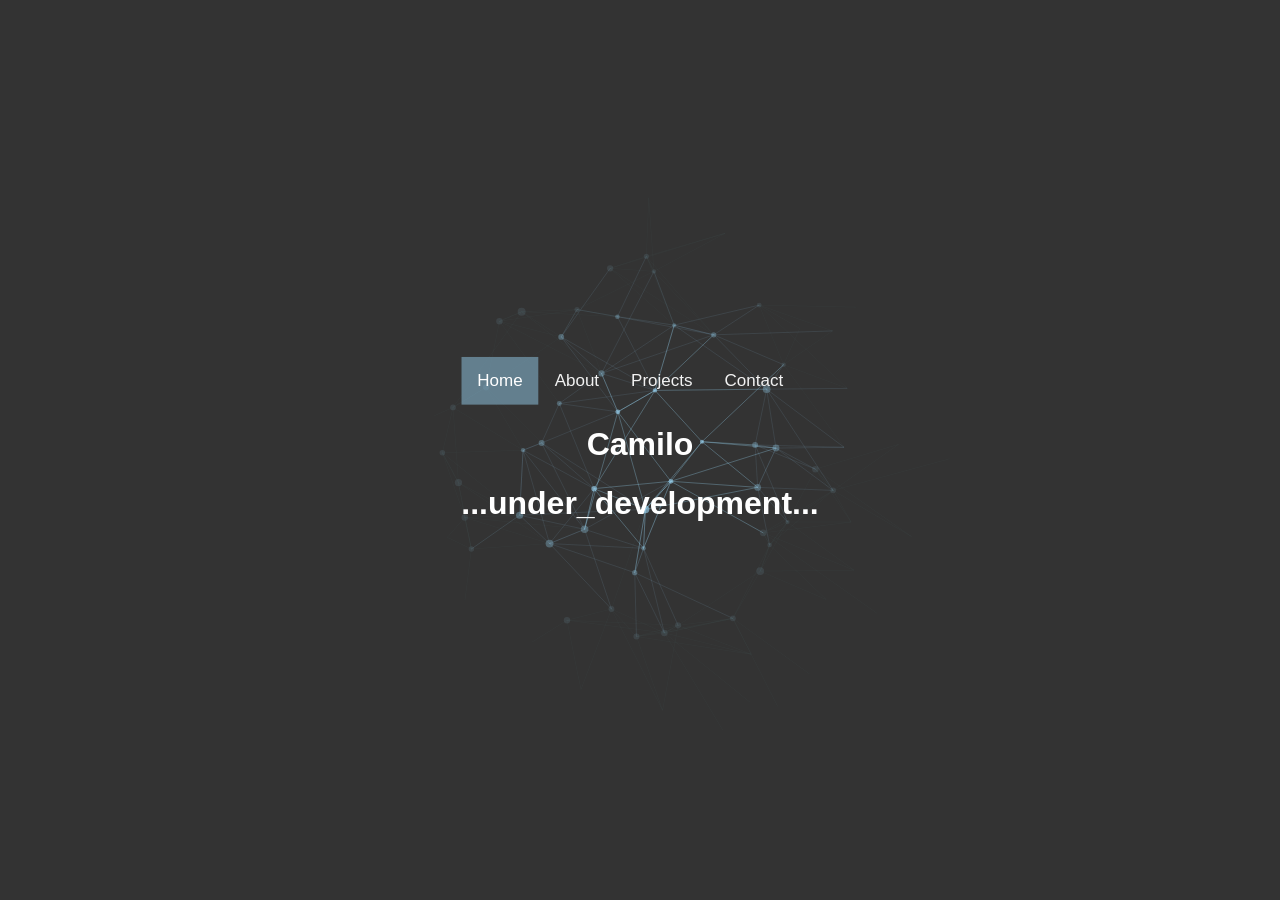
<file: oldgit/index.html>
<!DOCTYPE html>
<html lang="en">
<head>
  <meta charset="UTF-8">
  <meta name="viewport" content="width=device-width, initial-scale=1.0">
  <title>Mi Página Personal</title>
  <link rel="stylesheet" href="./style.css">
</head>
<body>
  
<div id="large-header" class="large-header">
  <canvas id="demo-canvas"></canvas>
  <div class="main-title">
    <header>
      <nav class="topnav">
        <a class="active" href="#home">Home</a>
        <a href="#about">About</a>
        <a href="#projects">Projects</a>
        <a href="#contact">Contact</a>
      </nav>
      <h1>Camilo</h1>
    </header>
    <h1>...under_development...</h1>
  </div>
</div>

<script src='https://www.marcoguglie.it/Codepen/AnimatedHeaderBg/demo-1/js/EasePack.min.js'></script>
<script src='https://www.marcoguglie.it/Codepen/AnimatedHeaderBg/demo-1/js/TweenLite.min.js'></script>
<script src="./script.js"></script>

</body>
</html>
</file>
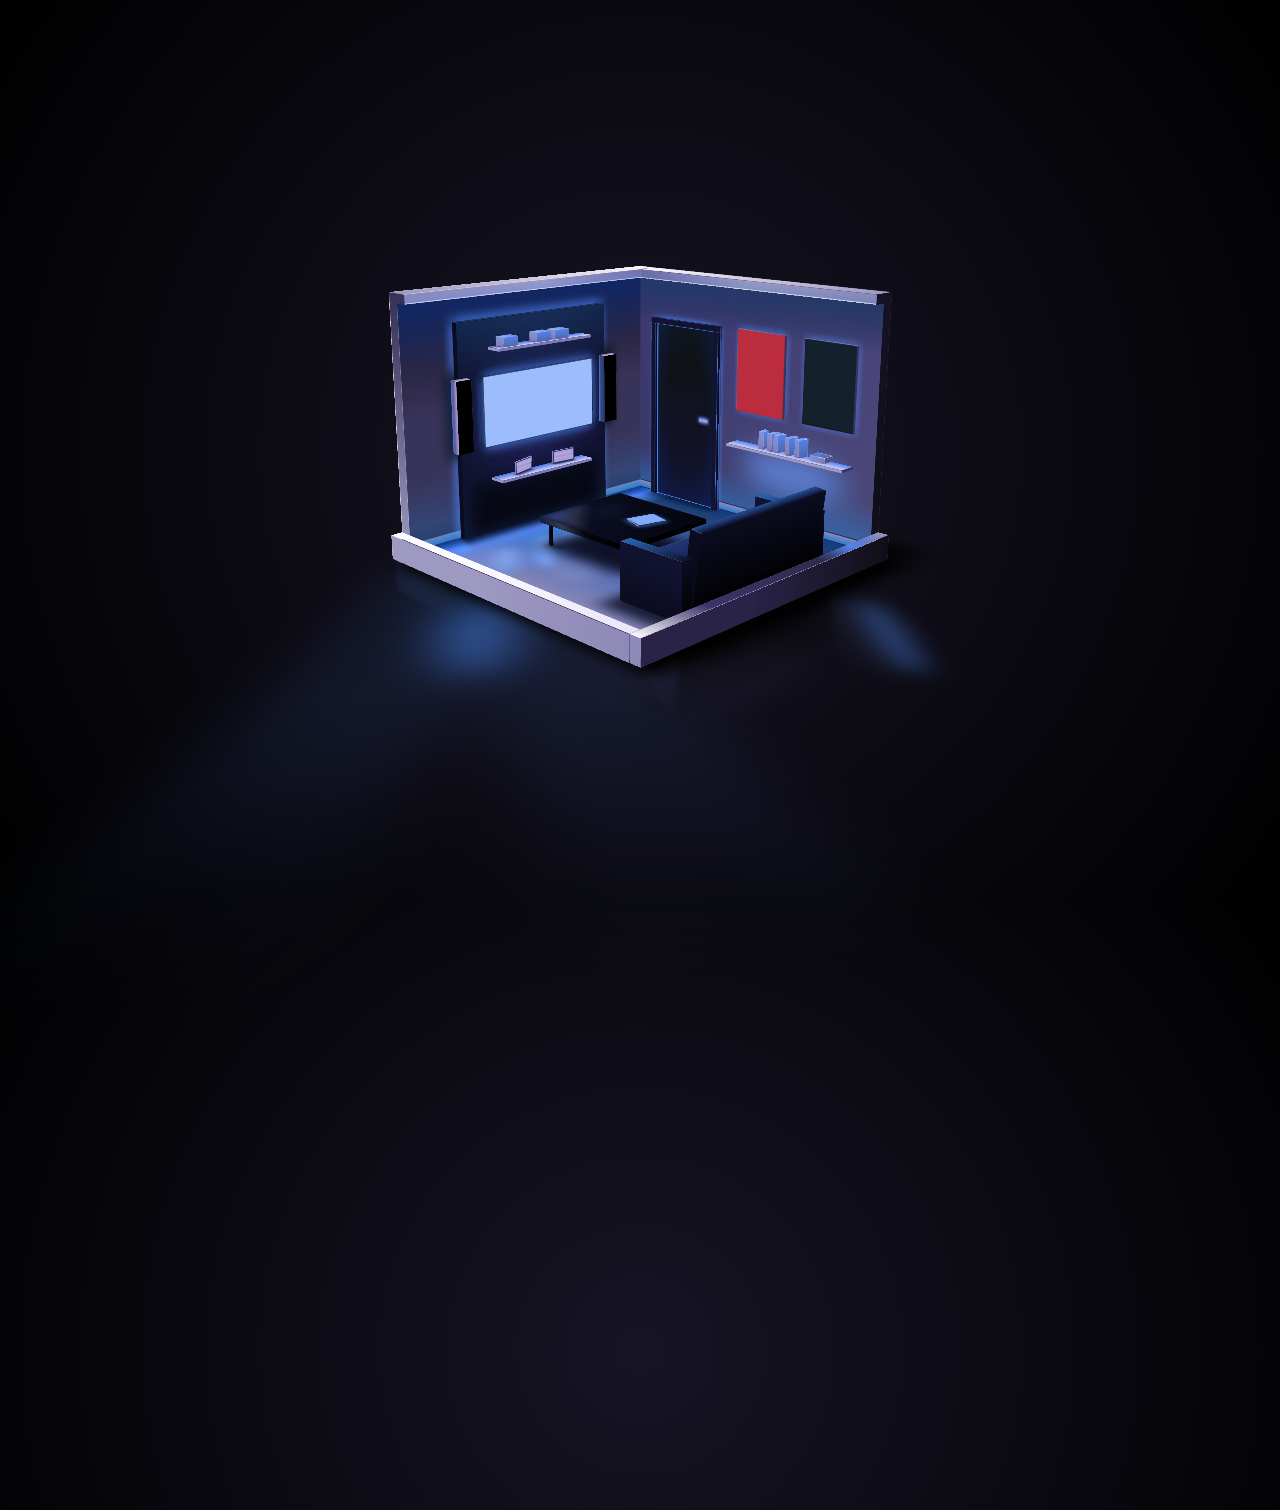
<file: ideas/3d room/index.html>
<!DOCTYPE html>
<html lang="en" >
<head>
  <meta charset="UTF-8">
  <title>CodePen - 3D Room - Pure CSS</title>
  <meta name="viewport" content="width=device-width, initial-scale=1"><link rel="stylesheet" href="./style.css">

</head>
<body>
<!-- partial:index.partial.html -->
<div class="house" id="h"> 
  <div class="h-lights">
    <div class="h-light"></div>
    <div class="h-light"></div>
    <div class="h-light"></div>
    <div class="h-light"></div>
    <div class="h-light"></div>
    <div class="h-light"></div>
  </div>
  <div class="h-shadow"></div>
  <div class="alt">
    <div class="alt__front face"> </div>
    <div class="alt__back face"> </div>
    <div class="alt__right face"> </div>
    <div class="alt__left face"> </div>
    <div class="alt__top face"> 
      <div class="light"></div>
      <div class="light"></div>
      <div class="light"></div>
      <div class="light"></div>
      <div class="light"></div>
      <div class="light"></div>
      <div class="light"></div>
      <div class="light"></div>
      <div class="light"></div>
    </div>
    <div class="alt__bottom face"> </div>
  </div>
  <div class="alb">
    <div class="alb__front face"> </div>
    <div class="alb__back face"> </div>
    <div class="alb__right face"> </div>
    <div class="alb__left face"> </div>
    <div class="alb__top face"> </div>
    <div class="alb__bottom face"> </div>
  </div>
  <div class="arb">
    <div class="arb__front face"> </div>
    <div class="arb__back face"> </div>
    <div class="arb__right face"> </div>
    <div class="arb__left face"> </div>
    <div class="arb__top face"> </div>
    <div class="arb__bottom face"> </div>
  </div>
  <div class="blt">
    <div class="blt__front face"> </div>
    <div class="blt__back face"> </div>
    <div class="blt__right face"> </div>
    <div class="blt__left face"> </div>
    <div class="blt__top face"> </div>
    <div class="blt__bottom face"> </div>
  </div>
  <div class="blt2">
    <div class="blt2__front face"> </div>
    <div class="blt2__back face"> </div>
    <div class="blt2__right face"> </div>
    <div class="blt2__left face"> </div>
    <div class="blt2__top face"> </div>
    <div class="blt2__bottom face"> </div>
  </div>
  <div class="blb">
    <div class="blb__front face"> </div>
    <div class="blb__back face"> </div>
    <div class="blb__right face"> </div>
    <div class="blb__left face"> </div>
    <div class="blb__top face"> </div>
    <div class="blb__bottom face"> </div>
  </div>
  <div class="blb2">
    <div class="blb2__front face"> </div>
    <div class="blb2__back face"> </div>
    <div class="blb2__right face"> </div>
    <div class="blb2__left face"> </div>
    <div class="blb2__top face"> </div>
    <div class="blb2__bottom face"> </div>
  </div>
  <div class="puerta-c">
    <div class="puerta">
      <div class="puerta__front face"> </div>
      <div class="puerta__back face"> </div>
      <div class="puerta__right face"> </div>
      <div class="puerta__left face"> </div>
      <div class="puerta__top face"> </div>
      <div class="puerta__bottom face"> </div>
    </div>
    <div class="puerta-l">
      <div class="puerta-l__front face"> </div>
      <div class="puerta-l__back face"> </div>
      <div class="puerta-l__right face"> </div>
      <div class="puerta-l__left face"> </div>
      <div class="puerta-l__top face"> </div>
      <div class="puerta-l__bottom face"> </div>
    </div>
    <div class="puerta-r">
      <div class="puerta-r__front face"> </div>
      <div class="puerta-r__back face"> </div>
      <div class="puerta-r__right face"> </div>
      <div class="puerta-r__left face"> </div>
      <div class="puerta-r__top face"> </div>
      <div class="puerta-r__bottom face"> </div>
    </div>
    <div class="puerta-t">
      <div class="puerta-t__front face"> </div>
      <div class="puerta-t__back face"> </div>
      <div class="puerta-t__right face"> </div>
      <div class="puerta-t__left face"> </div>
      <div class="puerta-t__top face"> </div>
      <div class="puerta-t__bottom face"> </div>
    </div>
  </div>
  <div class="cuadro-l">
    <div class="cuadro-l__front face"> </div>
    <div class="cuadro-l__back face"> </div>
    <div class="cuadro-l__right face"> </div>
    <div class="cuadro-l__left face"> </div>
    <div class="cuadro-l__top face"> </div>
    <div class="cuadro-l__bottom face"> </div>
  </div>
  <div class="cuadro-r">
    <div class="cuadro-r__front face"> </div>
    <div class="cuadro-r__back face"> </div>
    <div class="cuadro-r__right face"> </div>
    <div class="cuadro-r__left face"> </div>
    <div class="cuadro-r__top face"> </div>
    <div class="cuadro-r__bottom face"> </div>
  </div>
  <div class="librero">
    <div class="librero__front face"> </div>
    <div class="librero__back face"> </div>
    <div class="librero__right face"> </div>
    <div class="librero__left face"> </div>
    <div class="librero__top face"> </div>
    <div class="librero__bottom face">    </div>
  </div>
  <div class="libros"> 
    <div class="libro">
      <div class="libro__front face"> </div>
      <div class="libro__back face"> </div>
      <div class="libro__right face"> </div>
      <div class="libro__left face"> </div>
      <div class="libro__top face"> </div>
      <div class="libro__bottom face"> </div>
    </div>
    <div class="libro">
      <div class="libro__front face"> </div>
      <div class="libro__back face"> </div>
      <div class="libro__right face"> </div>
      <div class="libro__left face"> </div>
      <div class="libro__top face"> </div>
      <div class="libro__bottom face"> </div>
    </div>
    <div class="libro">
      <div class="libro__front face"> </div>
      <div class="libro__back face"> </div>
      <div class="libro__right face"> </div>
      <div class="libro__left face"> </div>
      <div class="libro__top face"> </div>
      <div class="libro__bottom face"> </div>
    </div>
    <div class="libro">
      <div class="libro__front face"> </div>
      <div class="libro__back face"> </div>
      <div class="libro__right face"> </div>
      <div class="libro__left face"> </div>
      <div class="libro__top face"> </div>
      <div class="libro__bottom face"> </div>
    </div>
    <div class="libro">
      <div class="libro__front face"> </div>
      <div class="libro__back face"> </div>
      <div class="libro__right face"> </div>
      <div class="libro__left face"> </div>
      <div class="libro__top face"> </div>
      <div class="libro__bottom face"> </div>
    </div>
    <div class="libro">
      <div class="libro__front face"> </div>
      <div class="libro__back face"> </div>
      <div class="libro__right face"> </div>
      <div class="libro__left face"> </div>
      <div class="libro__top face"> </div>
      <div class="libro__bottom face"> </div>
    </div>
  </div>
  <div class="fotos"> 
    <div class="foto">
      <div class="foto__front face"> </div>
      <div class="foto__back face"> </div>
      <div class="foto__right face"> </div>
      <div class="foto__left face"> </div>
      <div class="foto__top face"> </div>
      <div class="foto__bottom face"> </div>
    </div>
    <div class="foto">
      <div class="foto__front face"> </div>
      <div class="foto__back face"> </div>
      <div class="foto__right face"> </div>
      <div class="foto__left face"> </div>
      <div class="foto__top face"> </div>
      <div class="foto__bottom face"> </div>
    </div>
  </div>
  <div class="cajas"> 
    <div class="caja">
      <div class="caja__front face"> </div>
      <div class="caja__back face"> </div>
      <div class="caja__right face"> </div>
      <div class="caja__left face"> </div>
      <div class="caja__top face"> </div>
      <div class="caja__bottom face"> </div>
    </div>
    <div class="caja">
      <div class="caja__front face"> </div>
      <div class="caja__back face"> </div>
      <div class="caja__right face"> </div>
      <div class="caja__left face"> </div>
      <div class="caja__top face"> </div>
      <div class="caja__bottom face"> </div>
    </div>
    <div class="caja">
      <div class="caja__front face"> </div>
      <div class="caja__back face"> </div>
      <div class="caja__right face"> </div>
      <div class="caja__left face"> </div>
      <div class="caja__top face"> </div>
      <div class="caja__bottom face"> </div>
    </div>
  </div>
  <div class="tv">
    <div class="tv__front face"> </div>
    <div class="tv__back face"> </div>
    <div class="tv__right face"> </div>
    <div class="tv__left face"> </div>
    <div class="tv__top face"> </div>
    <div class="tv__bottom face"> </div>
  </div>
  <div class="repisa-t">
    <div class="repisa-t__front face"> </div>
    <div class="repisa-t__back face"> </div>
    <div class="repisa-t__right face"> </div>
    <div class="repisa-t__left face"> </div>
    <div class="repisa-t__top face"> </div>
    <div class="repisa-t__bottom face"> </div>
  </div>
  <div class="repisa-b">
    <div class="repisa-b__front face"> </div>
    <div class="repisa-b__back face"> </div>
    <div class="repisa-b__right face"> </div>
    <div class="repisa-b__left face"> </div>
    <div class="repisa-b__top face"> </div>
    <div class="repisa-b__bottom face"> </div>
  </div>
  <div class="bocina-l">
    <div class="bocina-l__front face"> </div>
    <div class="bocina-l__back face"> </div>
    <div class="bocina-l__right face"> </div>
    <div class="bocina-l__left face"> </div>
    <div class="bocina-l__top face"> </div>
    <div class="bocina-l__bottom face"> </div>
  </div>
  <div class="bocina-r">
    <div class="bocina-r__front face"> </div>
    <div class="bocina-r__back face"> </div>
    <div class="bocina-r__right face"> </div>
    <div class="bocina-r__left face"> </div>
    <div class="bocina-r__top face"> </div>
    <div class="bocina-r__bottom face"> </div>
  </div>
  <div class="muro">
    <div class="muro__front face"> </div>
    <div class="muro__back face"> </div>
    <div class="muro__right face"> </div>
    <div class="muro__left face"> </div>
    <div class="muro__top face"> </div>
    <div class="muro__bottom face"> </div>
  </div>
  <div class="sillon-c">
    <div class="sillon-b">
      <div class="sillon-b__front face"> </div>
      <div class="sillon-b__back face"> </div>
      <div class="sillon-b__right face"> </div>
      <div class="sillon-b__left face"> </div>
      <div class="sillon-b__top face"> </div>
      <div class="sillon-b__bottom face"> </div>
    </div>
    <div class="sillon-t">
      <div class="sillon-t__front face"> </div>
      <div class="sillon-t__back face"> </div>
      <div class="sillon-t__right face"> </div>
      <div class="sillon-t__left face"> </div>
      <div class="sillon-t__top face"> </div>
      <div class="sillon-t__bottom face"> </div>
    </div>
    <div class="sillon-l">
      <div class="sillon-l__front face"> </div>
      <div class="sillon-l__back face"> </div>
      <div class="sillon-l__right face"> </div>
      <div class="sillon-l__left face"> </div>
      <div class="sillon-l__top face"> </div>
      <div class="sillon-l__bottom face"> </div>
    </div>
    <div class="sillon-r">
      <div class="sillon-r__front face"> </div>
      <div class="sillon-r__back face"> </div>
      <div class="sillon-r__right face"> </div>
      <div class="sillon-r__left face"> </div>
      <div class="sillon-r__top face"> </div>
      <div class="sillon-r__bottom face"> </div>
    </div>
  </div>
  <div class="mesa-c">
    <div class="mesa">
      <div class="mesa__front face"> </div>
      <div class="mesa__back face"> </div>
      <div class="mesa__right face"> </div>
      <div class="mesa__left face"> </div>
      <div class="mesa__top face"> </div>
      <div class="mesa__bottom face"> </div>
    </div>
    <div class="mesa-p">
      <div class="mesa-p__front face"> </div>
      <div class="mesa-p__back face"> </div>
      <div class="mesa-p__right face"> </div>
      <div class="mesa-p__left face"> </div>
      <div class="mesa-p__top face"> </div>
      <div class="mesa-p__bottom face"> </div>
    </div>
    <div class="mesa-p">
      <div class="mesa-p__front face"> </div>
      <div class="mesa-p__back face"> </div>
      <div class="mesa-p__right face"> </div>
      <div class="mesa-p__left face"> </div>
      <div class="mesa-p__top face"> </div>
      <div class="mesa-p__bottom face"> </div>
    </div>
    <div class="mesa-p">
      <div class="mesa-p__front face"> </div>
      <div class="mesa-p__back face"> </div>
      <div class="mesa-p__right face"> </div>
      <div class="mesa-p__left face"> </div>
      <div class="mesa-p__top face"> </div>
      <div class="mesa-p__bottom face"> </div>
    </div>
    <div class="mesa-p">
      <div class="mesa-p__front face"> </div>
      <div class="mesa-p__back face"> </div>
      <div class="mesa-p__right face"> </div>
      <div class="mesa-p__left face"> </div>
      <div class="mesa-p__top face"> </div>
      <div class="mesa-p__bottom face"> </div>
    </div>
    <div class="mesa-shadow"></div>
  </div>
  <div class="tablet">
    <div class="tablet__front face"> </div>
    <div class="tablet__back face"> </div>
    <div class="tablet__right face"> </div>
    <div class="tablet__left face"> </div>
    <div class="tablet__top face"> </div>
    <div class="tablet__bottom face">    </div>
  </div>
</div>
<!-- partial -->
  <script  src="./script.js"></script>

</body>
</html>
</file>
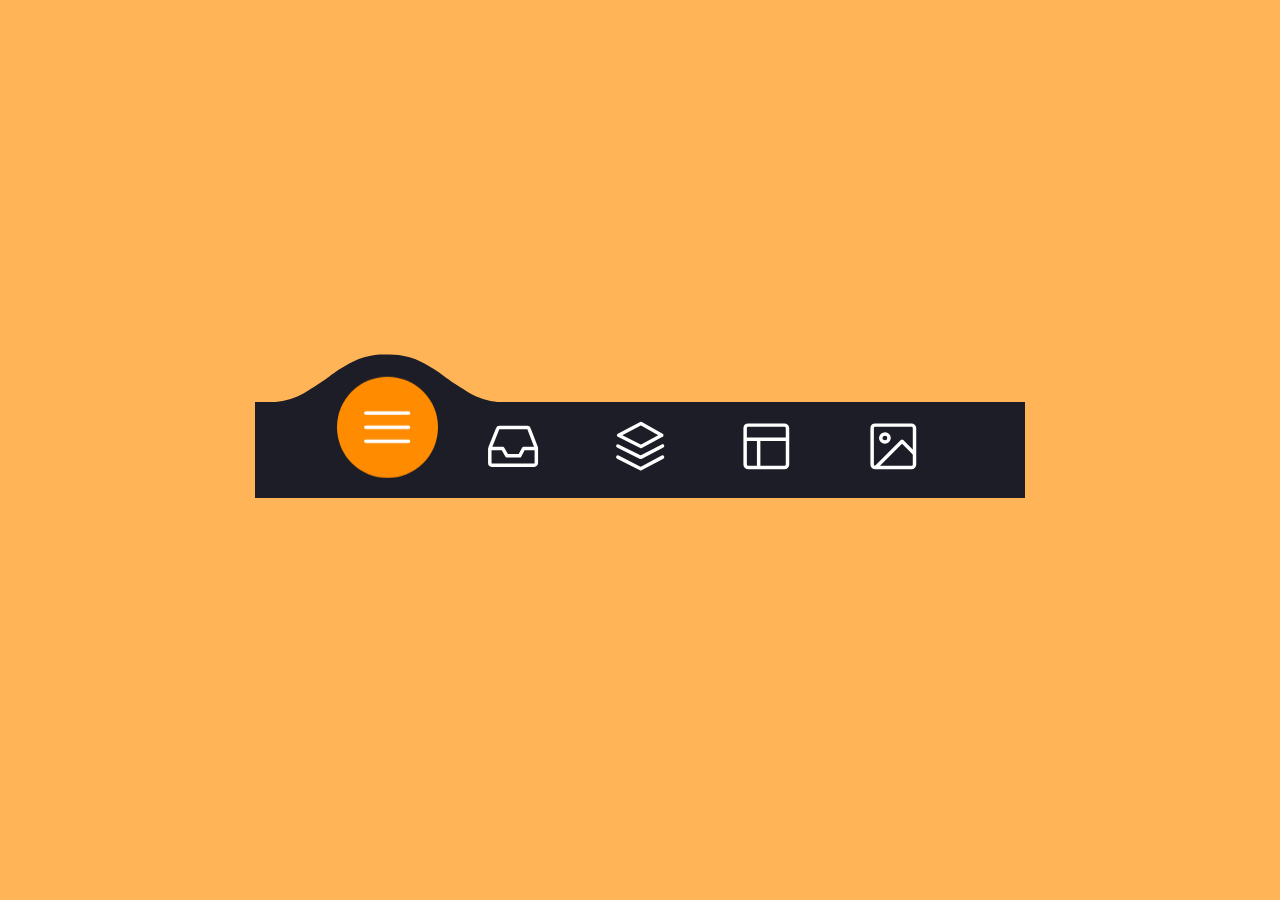
<file: ideas/animated tab bar/index.html>
<!DOCTYPE html>
<html lang="en" >
<head>
  <meta charset="UTF-8">
  <title>CodePen - Animated Tab Bar</title>
  <link rel="stylesheet" href="./style.css">

</head>
<body>
<!-- partial:index.partial.html -->
<menu class="menu">
    
    <button class="menu__item active" style="--bgColorItem: #ff8c00;" >
      <svg class="icon" viewBox="0 0 24 24">
        <path d="M3.8,6.6h16.4"/>
        <path d="M20.2,12.1H3.8"/>
        <path d="M3.8,17.5h16.4"/>
      </svg>
    </button>

    <button class="menu__item" style="--bgColorItem: #f54888;">
      <svg class="icon" viewBox="0 0 24 24">
        <path  d="M6.7,4.8h10.7c0.3,0,0.6,0.2,0.7,0.5l2.8,7.3c0,0.1,0,0.2,0,0.3v5.6c0,0.4-0.4,0.8-0.8,0.8H3.8
        C3.4,19.3,3,19,3,18.5v-5.6c0-0.1,0-0.2,0.1-0.3L6,5.3C6.1,5,6.4,4.8,6.7,4.8z"/>
        <path  d="M3.4,12.9H8l1.6,2.8h4.9l1.5-2.8h4.6"/>
      </svg>
    </button>

    <button class="menu__item" style="--bgColorItem: #4343f5;" >
      <svg class="icon" viewBox="0 0 24 24">
      <path  d="M3.4,11.9l8.8,4.4l8.4-4.4"/>
      <path  d="M3.4,16.2l8.8,4.5l8.4-4.5"/>
      <path  d="M3.7,7.8l8.6-4.5l8,4.5l-8,4.3L3.7,7.8z"/>
    </button>

    <button class="menu__item" style="--bgColorItem: #e0b115;" > 
      <svg class="icon" viewBox="0 0 24 24" >
        <path  d="M5.1,3.9h13.9c0.6,0,1.2,0.5,1.2,1.2v13.9c0,0.6-0.5,1.2-1.2,1.2H5.1c-0.6,0-1.2-0.5-1.2-1.2V5.1
          C3.9,4.4,4.4,3.9,5.1,3.9z"/>
        <path  d="M4.2,9.3h15.6"/>
        <path  d="M9.1,9.5v10.3"/>
    </button>

    <button class="menu__item" style="--bgColorItem:#65ddb7;">
      <svg class="icon" viewBox="0 0 24 24" >
        <path  d="M5.1,3.9h13.9c0.6,0,1.2,0.5,1.2,1.2v13.9c0,0.6-0.5,1.2-1.2,1.2H5.1c-0.6,0-1.2-0.5-1.2-1.2V5.1
          C3.9,4.4,4.4,3.9,5.1,3.9z"/>
        <path  d="M5.5,20l9.9-9.9l4.7,4.7"/>
        <path  d="M10.4,8.8c0,0.9-0.7,1.6-1.6,1.6c-0.9,0-1.6-0.7-1.6-1.6C7.3,8,8,7.3,8.9,7.3C9.7,7.3,10.4,8,10.4,8.8z"/>
      </svg>
    </button>

    <div class="menu__border"></div>

  </menu>

  <div class="svg-container">
    <svg viewBox="0 0 202.9 45.5" >
      <clipPath id="menu" clipPathUnits="objectBoundingBox" transform="scale(0.0049285362247413 0.021978021978022)">
        <path  d="M6.7,45.5c5.7,0.1,14.1-0.4,23.3-4c5.7-2.3,9.9-5,18.1-10.5c10.7-7.1,11.8-9.2,20.6-14.3c5-2.9,9.2-5.2,15.2-7
          c7.1-2.1,13.3-2.3,17.6-2.1c4.2-0.2,10.5,0.1,17.6,2.1c6.1,1.8,10.2,4.1,15.2,7c8.8,5,9.9,7.1,20.6,14.3c8.3,5.5,12.4,8.2,18.1,10.5
          c9.2,3.6,17.6,4.2,23.3,4H6.7z"/>
      </clipPath>
    </svg>
  </div>
<!-- partial -->
  <script  src="./script.js"></script>

</body>
</html>
</file>
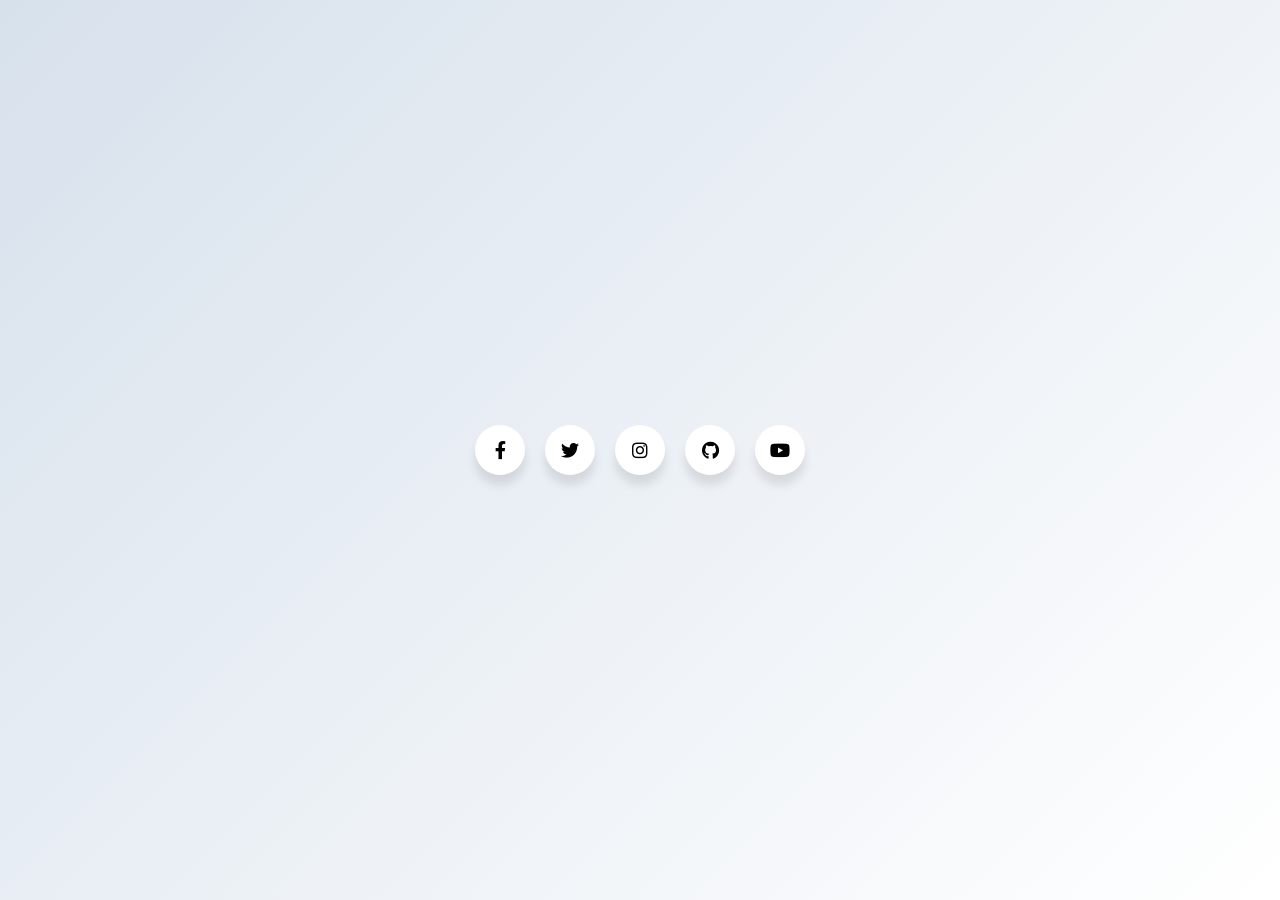
<file: ideas/social media icons/index.html>
<!DOCTYPE html>
<html lang="en" >
<head>
  <meta charset="UTF-8">
  <title>CodePen - Social Media Icons with Popups (HTML + Pure  CSS Only)</title>
  <meta name="viewport" content="width=device-width, initial-scale=1"><link rel='stylesheet' href='https://cdnjs.cloudflare.com/ajax/libs/font-awesome/5.15.1/css/all.min.css'><link rel="stylesheet" href="./style.css">

</head>
<body>
<!-- partial:index.partial.html -->
<ul class="wrapper">
  <li class="icon facebook">
    <span class="tooltip">Facebook</span>
    <span><i class="fab fa-facebook-f"></i></span>
  </li>
  <li class="icon twitter">
    <span class="tooltip">Twitter</span>
    <span><i class="fab fa-twitter"></i></span>
  </li>
  <li class="icon instagram">
    <span class="tooltip">Instagram</span>
    <span><i class="fab fa-instagram"></i></span>
  </li>
  <li class="icon github">
    <span class="tooltip">Github</span>
    <span><i class="fab fa-github"></i></span>
  </li>
  <li class="icon youtube">
    <span class="tooltip">Youtube</span>
    <span><i class="fab fa-youtube"></i></span>
  </li>
</ul>
<!-- partial -->
  <script  src="./script.js"></script>

</body>
</html>
</file>
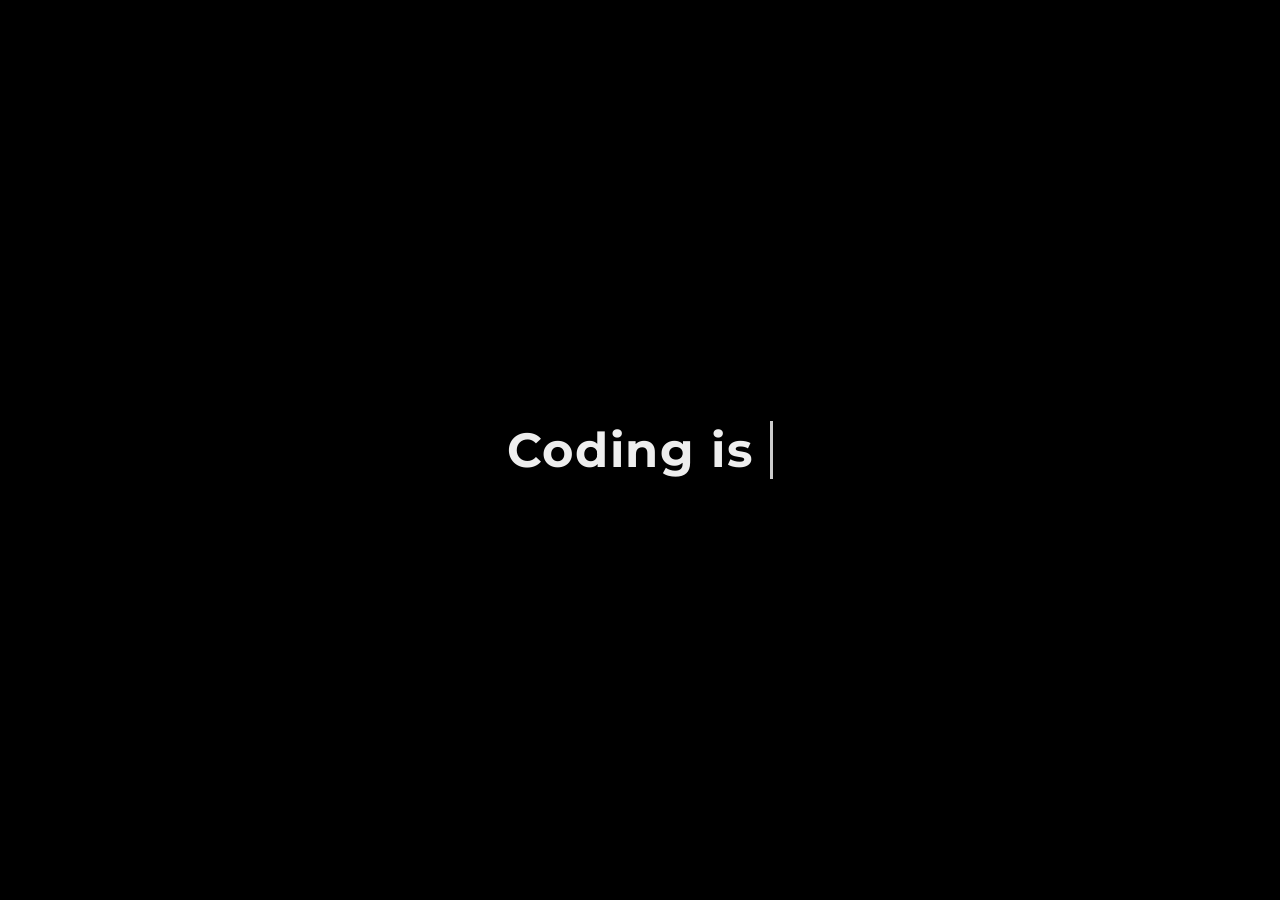
<file: ideas/typing-effect/index.html>
<!DOCTYPE html>
<html lang="en" >
<head>
  <meta charset="UTF-8">
  <title>CodePen - Typing Effect</title>
  <link rel="stylesheet" href="./style.css">

</head>
<body>
<!-- partial:index.partial.html -->
<div class="container">
    <p>Coding is <span class="typed-text"></span><span class="cursor">&nbsp;</span></p>
  </div>
<!-- partial -->
  <script  src="./script.js"></script>

</body>
</html>
</file>
<file: oldgit/style.css>
/* Estilos generales */
body {
  margin: 0;
  padding: 0;
  font-family: Arial, sans-serif;
  background-color: #f8f8f8;
}

/* Header */
.large-header {
  position: relative;
  width: 100%;
  background: #333;
  overflow: hidden;
  background-size: cover;
  background-position: center center;
  z-index: 1;
}

.main-title {
  position: absolute;
  color: #ffffff;
  text-align: center;
  top: 50%;
  left: 50%;
  transform: translate(-50%, -50%);
}

/* Navegación */
.topnav {
  overflow: hidden;
  background-color: transparent;
}

.topnav a {
  float: left;
  color: #f2f2f2;
  text-align: center;
  padding: 14px 16px;
  text-decoration: none;
  font-size: 17px;
}

.topnav a:hover {
  background-color: #dddddd79;
  color: black;
}

.topnav a.active {
  background-color: #9cd8f975;
  color: white;
}

/* Responsive para dispositivos móviles */
@media only screen and (max-width: 768px) {
  .main-title {
    font-size: 2.5em;
  }
}
</file>
<file: ideas/3d room/style.css>
/***********************/
/***********************/
/************************/
/* Mixin para crear cubo ( Caras siempre al frente ) */
/************************/
/***********************/
/***********************/
/**/
*, *::after, *::before {
  margin: 0;
  padding: 0;
  box-sizing: border-box;
  user-select: none;
  transform-style: preserve-3d;
  -webkit-tap-highlight-color: transparent;
}

/* Generic */
body {
  display: flex;
  justify-content: center;
  align-items: center;
  width: 100%;
  height: 100vh;
  overflow: hidden;
  cursor: pointer;
  background-image: radial-gradient(circle, #171424, black);
}

.face {
  position: absolute;
}

/***************/
.house {
  position: absolute;
  width: 28vw;
  height: 28vw;
  transform: perspective(90vw) rotateX(75deg) rotateZ(45deg) translateZ(-9vw);
}

.h-shadow {
  position: absolute;
  top: 0;
  left: 0;
  width: 100%;
  height: 100%;
  box-shadow: 1.5vw -3vw 3vw black, 1.5vw 0.5vw 1.5vw black;
}

.h-lights {
  position: absolute;
  top: 50%;
  left: 50%;
  transform: translateX(-50%) translateY(-50%);
  width: 45vw;
  height: 45vw;
}

.h-light {
  position: absolute;
}
.h-light:nth-of-type(1) {
  bottom: 5vw;
  right: 0;
  width: 14vw;
  height: 14vw;
  border-radius: 50%;
  background-image: radial-gradient(#1b182a, transparent);
  filter: blur(1vw);
}
.h-light:nth-of-type(2) {
  bottom: 18vw;
  right: -1vw;
  width: 2vw;
  height: 12vw;
  border-radius: 50%;
  transform: rotateZ(-50deg);
  background-image: radial-gradient(rgba(81, 137, 251, 0.45) 50%, rgba(40, 125, 210, 0.45), transparent);
  box-shadow: -1vw -1vw 2vw 1vw rgba(131, 171, 252, 0.1);
  filter: blur(1vw);
}
.h-light:nth-of-type(3) {
  bottom: -2vw;
  right: 17vw;
  width: 5vw;
  height: 12vw;
  border-radius: 50%;
  transform: rotateZ(-50deg);
  background-image: radial-gradient(rgba(81, 137, 251, 0.5) 50%, rgba(40, 125, 210, 0.5), transparent);
  filter: blur(2vw);
}
.h-light:nth-of-type(3)::before, .h-light:nth-of-type(3)::after {
  content: "";
  position: absolute;
  width: 200%;
  top: -6vw;
  height: 400%;
  background-image: linear-gradient(to bottom, rgba(40, 125, 210, 0.1), rgba(81, 137, 251, 0.1), transparent);
  border-top-left-radius: 10vw;
  border-top-right-radius: 10vw;
  filter: blur(1.5vw);
}
.h-light:nth-of-type(3)::before {
  right: -50%;
  transform-origin: top right;
  transform: rotateZ(15deg);
  box-shadow: -2vw -2vw 0 rgba(81, 137, 251, 0.075);
}
.h-light:nth-of-type(3)::after {
  left: -50%;
  transform-origin: top left;
  transform: rotateZ(-15deg);
  box-shadow: 2vw -2vw 0 rgba(81, 137, 251, 0.075);
}
.h-light:nth-of-type(4) {
  bottom: 5vw;
  left: 8vw;
  width: 28vw;
  height: 4vw;
  transform-origin: top left;
  transform: skewX(58deg);
  background-image: linear-gradient(to right, rgba(81, 137, 251, 0.075) 10%, transparent 25%, transparent, rgba(0, 0, 0, 0.15));
  filter: blur(0.25vw);
}
.h-light:nth-of-type(6) {
  bottom: 14vw;
  right: 2vw;
  width: 8vw;
  height: 16vw;
  transform-origin: bottom left;
  transform: skewY(49deg);
  background-image: linear-gradient(to left, rgba(0, 0, 0, 0.1), rgba(0, 0, 0, 0.7));
  filter: blur(0.35vw);
}

/***************/
/***************/
.alt {
  position: absolute;
  left: 0;
  top: 0;
  width: 27vw;
  height: 27vw;
}
.alt__front {
  width: 27vw;
  height: 0.5vw;
  transform-origin: bottom left;
  transform: rotateX(-90deg) translateZ(26.5vw);
}
.alt__back {
  width: 27vw;
  height: 0.5vw;
  transform-origin: top left;
  transform: rotateX(-90deg) rotateY(180deg) translateX(-27vw) translateY(-0.5vw);
}
.alt__right {
  width: 27vw;
  height: 0.5vw;
  transform-origin: top left;
  transform: rotateY(90deg) rotateZ(-90deg) translateZ(27vw) translateX(-27vw) translateY(-0.5vw);
}
.alt__left {
  width: 27vw;
  height: 0.5vw;
  transform-origin: top left;
  transform: rotateY(-90deg) rotateZ(90deg) translateY(-0.5vw);
}
.alt__top {
  width: 27vw;
  height: 27vw;
  transform-origin: top left;
  transform: translateZ(0.5vw);
}
.alt__bottom {
  width: 27vw;
  height: 27vw;
  transform-origin: top left;
  transform: rotateY(180deg) translateX(-27vw);
}
.alt__front {
  background-color: #9E99C1;
}
.alt__back {
  background-color: #383358;
}
.alt__right {
  background-color: #383358;
}
.alt__left {
  background-color: #FBFAFE;
}
.alt__top {
  background-image: linear-gradient(to bottom, #0b0c1f, #383358, #9E99C1);
}
.alt__top .light:nth-of-type(1) {
  position: absolute;
  height: 100%;
  width: 100%;
  background-image: linear-gradient(to bottom, rgba(20, 61, 103, 0.75), rgba(81, 137, 251, 0.75), transparent);
}
.alt__top .light:nth-of-type(2) {
  position: absolute;
  left: 4vw;
  height: 100%;
  width: 6vw;
  background-image: linear-gradient(to bottom, transparent 20%, rgba(40, 125, 210, 0.75), rgba(81, 137, 251, 0.25) 80%);
  filter: blur(0.1vw);
}
.alt__top .light:nth-of-type(3) {
  position: absolute;
  bottom: 10vw;
  left: 5vw;
  width: 6vw;
  height: 3vw;
  border-radius: 50%;
  transform: rotateZ(42deg);
  background-image: radial-gradient(rgba(131, 171, 252, 0.75) 50%, rgba(32, 99, 167, 0.75));
  filter: blur(0.55vw);
}
.alt__top .light:nth-of-type(4) {
  position: absolute;
  bottom: 7vw;
  left: 4vw;
  width: 8.5vw;
  height: 2vw;
  border-radius: 50%;
  transform: rotateZ(40deg);
  background-image: radial-gradient(rgba(131, 171, 252, 0.75) 50%, rgba(32, 99, 167, 0.75));
  filter: blur(0.55vw);
}
.alt__top .light:nth-of-type(5) {
  position: absolute;
  bottom: 3.5vw;
  left: 4.5vw;
  width: 6vw;
  height: 2vw;
  border-radius: 50%;
  transform: rotateZ(40deg);
  background-image: radial-gradient(rgba(141, 178, 252, 0.75) 50%, rgba(32, 99, 167, 0.75));
  filter: blur(0.75vw);
}
.alt__top .light:nth-of-type(6) {
  position: absolute;
  bottom: 3vw;
  left: 0.5vw;
  width: 4vw;
  height: 2vw;
  border-radius: 50%;
  transform: rotateZ(40deg);
  background-image: radial-gradient(rgba(141, 178, 252, 0.75) 50%, rgba(32, 99, 167, 0.75));
  filter: blur(0.35vw);
}
.alt__top .light:nth-of-type(7) {
  position: absolute;
  bottom: 0;
  left: 0;
  width: 100%;
  height: 100%;
  background-image: linear-gradient(to right, black, #5189fb 10%, transparent 20%);
}
.alt__top .light:nth-of-type(7)::before {
  content: "";
  position: absolute;
  width: 20%;
  height: 100%;
  background-image: linear-gradient(to right, rgba(5, 70, 199, 0.6), transparent 60%);
}
.alt__top .light:nth-of-type(7)::after {
  content: "";
  position: absolute;
  width: 100%;
  height: 20%;
  background-image: linear-gradient(to bottom, rgba(6, 78, 224, 0.5), transparent 60%);
}
.alt__top .light:nth-of-type(8) {
  position: absolute;
  bottom: 5vw;
  left: 10vw;
  width: 6vw;
  height: 4vw;
  border-radius: 50%;
  transform: rotateZ(40deg);
  background-image: radial-gradient(rgba(255, 255, 255, 0.1) 50%, rgba(128, 121, 174, 0.1));
  filter: blur(0.8vw);
}
.alt__bottom {
  background-color: #383358;
}

.alb {
  position: absolute;
  left: 0;
  bottom: 0;
  width: 27vw;
  height: 1vw;
}
.alb__front {
  width: 27vw;
  height: 2vw;
  transform-origin: bottom left;
  transform: rotateX(-90deg) translateZ(-1vw);
}
.alb__back {
  width: 27vw;
  height: 2vw;
  transform-origin: top left;
  transform: rotateX(-90deg) rotateY(180deg) translateX(-27vw) translateY(-2vw);
}
.alb__right {
  width: 1vw;
  height: 2vw;
  transform-origin: top left;
  transform: rotateY(90deg) rotateZ(-90deg) translateZ(27vw) translateX(-1vw) translateY(-2vw);
}
.alb__left {
  width: 1vw;
  height: 2vw;
  transform-origin: top left;
  transform: rotateY(-90deg) rotateZ(90deg) translateY(-2vw);
}
.alb__top {
  width: 27vw;
  height: 1vw;
  transform-origin: top left;
  transform: translateZ(2vw);
}
.alb__bottom {
  width: 27vw;
  height: 1vw;
  transform-origin: top left;
  transform: rotateY(180deg) translateX(-27vw);
}
.alb__front {
  background-image: linear-gradient(to right, #9E99C1 40%, #8f89b7);
}
.alb__back {
  background-color: #383358;
}
.alb__right {
  background-color: #383358;
}
.alb__left {
  background-color: #FBFAFE;
}
.alb__top {
  background-image: linear-gradient(to right, #FBFAFE 40%, #eae5fa);
}
.alb__bottom {
  background-color: #383358;
}

.arb {
  position: absolute;
  right: 0;
  bottom: 0;
  width: 1vw;
  height: 28vw;
}
.arb__front {
  width: 1vw;
  height: 2vw;
  transform-origin: bottom left;
  transform: rotateX(-90deg) translateZ(26vw);
}
.arb__back {
  width: 1vw;
  height: 2vw;
  transform-origin: top left;
  transform: rotateX(-90deg) rotateY(180deg) translateX(-1vw) translateY(-2vw);
}
.arb__right {
  width: 28vw;
  height: 2vw;
  transform-origin: top left;
  transform: rotateY(90deg) rotateZ(-90deg) translateZ(1vw) translateX(-28vw) translateY(-2vw);
}
.arb__left {
  width: 28vw;
  height: 2vw;
  transform-origin: top left;
  transform: rotateY(-90deg) rotateZ(90deg) translateY(-2vw);
}
.arb__top {
  width: 1vw;
  height: 28vw;
  transform-origin: top left;
  transform: translateZ(2vw);
}
.arb__bottom {
  width: 1vw;
  height: 28vw;
  transform-origin: top left;
  transform: rotateY(180deg) translateX(-1vw);
}
.arb__front {
  background-color: #8f89b7;
}
.arb__back {
  background-color: #383358;
}
.arb__right {
  background-image: linear-gradient(to right, #282347 40%, #0f0e17);
}
.arb__left {
  background-color: #9E99C1;
}
.arb__top {
  background-image: linear-gradient(to top, #FBFAFE, #3b3469 25%, #2e2a48 75%, #9E99C1);
}
.arb__top::before {
  content: "";
  position: absolute;
  width: 100%;
  height: 30%;
  top: 0;
  background-image: linear-gradient(to bottom, transparent, rgba(81, 137, 251, 0.85), transparent);
}
.arb__bottom {
  background-color: #383358;
}

/***************/
/***************/
.blt {
  position: absolute;
  left: 0;
  top: 0;
  width: 1vw;
  height: 27vw;
  transform: translateZ(0.5vw);
}
.blt__front {
  width: 1vw;
  height: 20vw;
  transform-origin: bottom left;
  transform: rotateX(-90deg) translateZ(7vw);
}
.blt__back {
  width: 1vw;
  height: 20vw;
  transform-origin: top left;
  transform: rotateX(-90deg) rotateY(180deg) translateX(-1vw) translateY(-20vw);
}
.blt__right {
  width: 27vw;
  height: 20vw;
  transform-origin: top left;
  transform: rotateY(90deg) rotateZ(-90deg) translateZ(1vw) translateX(-27vw) translateY(-20vw);
}
.blt__left {
  width: 27vw;
  height: 20vw;
  transform-origin: top left;
  transform: rotateY(-90deg) rotateZ(90deg) translateY(-20vw);
}
.blt__top {
  width: 1vw;
  height: 27vw;
  transform-origin: top left;
  transform: translateZ(20vw);
}
.blt__bottom {
  width: 1vw;
  height: 27vw;
  transform-origin: top left;
  transform: rotateY(180deg) translateX(-1vw);
}
.blt__front {
  background-image: linear-gradient(to bottom, #383358, #9E99C1);
}
.blt__back {
  background-color: #383358;
}
.blt__right {
  background-image: linear-gradient(to bottom, #151225, #383358, #383358 90%, #242040);
}
.blt__right::before {
  content: "";
  position: absolute;
  bottom: 0;
  width: 100%;
  height: 0.75vw;
  background-image: linear-gradient(to bottom, #8f89b7, #287dd2);
  border-top: 0.1vw solid #282347;
  border-bottom: 0.1vw solid #282347;
}
.blt__right::after {
  content: "";
  position: absolute;
  width: 100%;
  height: 100%;
  background-image: linear-gradient(to bottom, rgba(6, 78, 224, 0.35), transparent 30%, transparent 70%, rgba(40, 125, 210, 0.35));
}
.blt__left {
  background-color: #FBFAFE;
}
.blt__bottom {
  background-color: #383358;
}

.blt2 {
  position: absolute;
  left: 0;
  top: 0;
  width: 2vw;
  height: 27vw;
  transform: translateZ(20.5vw);
}
.blt2__front {
  width: 2vw;
  height: 0.75vw;
  transform-origin: bottom left;
  transform: rotateX(-90deg) translateZ(26.25vw);
}
.blt2__back {
  width: 2vw;
  height: 0.75vw;
  transform-origin: top left;
  transform: rotateX(-90deg) rotateY(180deg) translateX(-2vw) translateY(-0.75vw);
}
.blt2__right {
  width: 27vw;
  height: 0.75vw;
  transform-origin: top left;
  transform: rotateY(90deg) rotateZ(-90deg) translateZ(2vw) translateX(-27vw) translateY(-0.75vw);
}
.blt2__left {
  width: 27vw;
  height: 0.75vw;
  transform-origin: top left;
  transform: rotateY(-90deg) rotateZ(90deg) translateY(-0.75vw);
}
.blt2__top {
  width: 2vw;
  height: 27vw;
  transform-origin: top left;
  transform: translateZ(0.75vw);
}
.blt2__bottom {
  width: 2vw;
  height: 27vw;
  transform-origin: top left;
  transform: rotateY(180deg) translateX(-2vw);
}
.blt2__front {
  background-color: #383358;
}
.blt2__back {
  background-color: #383358;
}
.blt2__right {
  background-image: linear-gradient(to right, #8f89b7, #9E99C1, #7169a4);
}
.blt2__right::before {
  content: "";
  position: absolute;
  width: 100%;
  height: 100%;
  bottom: 0;
  border-bottom: 0.1vw solid rgba(251, 250, 254, 0.75);
  background-image: linear-gradient(to top, rgba(81, 137, 251, 0.35), transparent);
}
.blt2__left {
  background-color: #FBFAFE;
}
.blt2__top {
  background-image: linear-gradient(to top, #9E99C1, #FBFAFE);
}
.blt2__bottom {
  background-color: #383358;
}

.blb {
  position: absolute;
  left: 1vw;
  top: 0;
  width: 26vw;
  height: 1vw;
  transform: translateZ(0.5vw);
}
.blb__front {
  width: 26vw;
  height: 20vw;
  transform-origin: bottom left;
  transform: rotateX(-90deg) translateZ(-19vw);
}
.blb__back {
  width: 26vw;
  height: 20vw;
  transform-origin: top left;
  transform: rotateX(-90deg) rotateY(180deg) translateX(-26vw) translateY(-20vw);
}
.blb__right {
  width: 1vw;
  height: 20vw;
  transform-origin: top left;
  transform: rotateY(90deg) rotateZ(-90deg) translateZ(26vw) translateX(-1vw) translateY(-20vw);
}
.blb__left {
  width: 1vw;
  height: 20vw;
  transform-origin: top left;
  transform: rotateY(-90deg) rotateZ(90deg) translateY(-20vw);
}
.blb__top {
  width: 26vw;
  height: 1vw;
  transform-origin: top left;
  transform: translateZ(20vw);
}
.blb__bottom {
  width: 26vw;
  height: 1vw;
  transform-origin: top left;
  transform: rotateY(180deg) translateX(-26vw);
}
.blb__front {
  background-image: linear-gradient(to bottom, #4b4572, #595388 20%, #4b4572);
}
.blb__front::before {
  content: "";
  position: absolute;
  width: 100%;
  height: 100%;
  background-image: linear-gradient(to bottom, rgba(40, 125, 210, 0.25), transparent 20%, transparent 80%, rgba(40, 125, 210, 0.5)), linear-gradient(to right, rgba(31, 33, 88, 0.35), transparent), linear-gradient(to bottom, rgba(31, 33, 88, 0.35), transparent), linear-gradient(to bottom, rgba(0, 0, 0, 0.5), transparent 20%, transparent 80%, rgba(40, 125, 210, 0.25));
}
.blb__front::after {
  content: "";
  position: absolute;
  bottom: 0;
  width: 100%;
  height: 0.75vw;
  background-image: linear-gradient(to bottom, #8f89b7, #287dd2);
  border-top: 0.1vw solid #282347;
  border-bottom: 0.1vw solid #282347;
}
.blb__back {
  background-color: #383358;
}
.blb__right {
  background-image: linear-gradient(to bottom, #151225, #0f0e17 80%, #151225);
}
.blb__bottom {
  background-color: #383358;
}

.blb2 {
  position: absolute;
  left: 2vw;
  top: 0;
  width: 25vw;
  height: 1vw;
  transform: translateZ(20.5vw);
}
.blb2__front {
  width: 25vw;
  height: 0.75vw;
  transform-origin: bottom left;
  transform: rotateX(-90deg) translateZ(1.25vw);
}
.blb2__back {
  width: 25vw;
  height: 0.75vw;
  transform-origin: top left;
  transform: rotateX(-90deg) rotateY(180deg) translateX(-25vw) translateY(-0.75vw);
}
.blb2__right {
  width: 2vw;
  height: 0.75vw;
  transform-origin: top left;
  transform: rotateY(90deg) rotateZ(-90deg) translateZ(25vw) translateX(-2vw) translateY(-0.75vw);
}
.blb2__left {
  width: 2vw;
  height: 0.75vw;
  transform-origin: top left;
  transform: rotateY(-90deg) rotateZ(90deg) translateY(-0.75vw);
}
.blb2__top {
  width: 25vw;
  height: 2vw;
  transform-origin: top left;
  transform: translateZ(0.75vw);
}
.blb2__bottom {
  width: 25vw;
  height: 2vw;
  transform-origin: top left;
  transform: rotateY(180deg) translateX(-25vw);
}
.blb2__front {
  background-image: linear-gradient(to right, #7169a4, #9E99C1, #8f89b7);
}
.blb2__front::before {
  content: "";
  position: absolute;
  width: 100%;
  height: 100%;
  bottom: 0;
  border-bottom: 0.1vw solid rgba(251, 250, 254, 0.75);
  background-image: linear-gradient(to top, rgba(40, 125, 210, 0.25), transparent);
}
.blb2__back {
  background-color: #383358;
}
.blb2__right {
  background-color: #151225;
}
.blb2__left {
  background-color: #9E99C1;
}
.blb2__top {
  background-image: linear-gradient(to left, #9E99C1, #FBFAFE);
}
.blb2__bottom {
  background-color: #383358;
}

/***************/
/***************/
.bocina-l,
.bocina-r {
  position: absolute;
  left: 1.5vw;
  bottom: 5.25vw;
  width: 0.75vw;
  height: 1.5vw;
  transform: translateZ(8vw);
}
.bocina-l__front,
.bocina-r__front {
  width: 0.75vw;
  height: 6vw;
  transform-origin: bottom left;
  transform: rotateX(-90deg) translateZ(-4.5vw);
}
.bocina-l__back,
.bocina-r__back {
  width: 0.75vw;
  height: 6vw;
  transform-origin: top left;
  transform: rotateX(-90deg) rotateY(180deg) translateX(-0.75vw) translateY(-6vw);
}
.bocina-l__right,
.bocina-r__right {
  width: 1.5vw;
  height: 6vw;
  transform-origin: top left;
  transform: rotateY(90deg) rotateZ(-90deg) translateZ(0.75vw) translateX(-1.5vw) translateY(-6vw);
}
.bocina-l__left,
.bocina-r__left {
  width: 1.5vw;
  height: 6vw;
  transform-origin: top left;
  transform: rotateY(-90deg) rotateZ(90deg) translateY(-6vw);
}
.bocina-l__top,
.bocina-r__top {
  width: 0.75vw;
  height: 1.5vw;
  transform-origin: top left;
  transform: translateZ(6vw);
}
.bocina-l__bottom,
.bocina-r__bottom {
  width: 0.75vw;
  height: 1.5vw;
  transform-origin: top left;
  transform: rotateY(180deg) translateX(-0.75vw);
}
.bocina-l__right,
.bocina-r__right {
  background-image: radial-gradient(black, black);
}
.bocina-l__top,
.bocina-r__top {
  background-image: linear-gradient(to left, #d9d0f6, #9E99C1, #7169a4);
}
.bocina-l__bottom,
.bocina-r__bottom {
  background-color: #383358;
}

.bocina-l__front {
  background-image: linear-gradient(to right, #5189fb, #595388 30%, #b7a5ed);
}
.bocina-l__back {
  background-image: linear-gradient(to right, #383358, #232038);
}
.bocina-l__back::before {
  content: "";
  position: absolute;
  width: 100%;
  height: 100%;
  background-image: linear-gradient(to right, rgba(81, 137, 251, 0.35) 65%, rgba(81, 137, 251, 0.95));
}
.bocina-l__left {
  background-color: #282347;
}
.bocina-l__left::before {
  content: "";
  position: absolute;
  top: -10%;
  left: 20%;
  width: 120%;
  height: 120%;
  background-image: linear-gradient(to left, rgba(7, 23, 39, 0.75), rgba(0, 0, 0, 0.75));
  filter: blur(0.5vw);
}

.bocina-r {
  top: 5.25vw;
}
.bocina-r__front {
  background-image: linear-gradient(to right, #383358, #0f0e17);
}
.bocina-r__front::before {
  content: "";
  position: absolute;
  width: 100%;
  height: 100%;
  background-image: linear-gradient(to left, rgba(81, 137, 251, 0.35) 65%, rgba(81, 137, 251, 0.95));
}
.bocina-r__back {
  background-image: linear-gradient(to right, #595388, #b7a5ed);
}
.bocina-r__left {
  background-color: #282347;
}
.bocina-r__left::before {
  content: "";
  position: absolute;
  top: -10%;
  left: -20%;
  width: 120%;
  height: 120%;
  background-image: linear-gradient(to right, rgba(7, 23, 39, 0.75), rgba(0, 0, 0, 0.75));
  filter: blur(0.5vw);
}

.repisa-t,
.repisa-b {
  position: absolute;
  left: 1.5vw;
  top: 9vw;
  width: 1.5vw;
  height: 10vw;
  transform: translateZ(16vw);
}
.repisa-t__front,
.repisa-b__front {
  width: 1.5vw;
  height: 0.25vw;
  transform-origin: bottom left;
  transform: rotateX(-90deg) translateZ(9.75vw);
}
.repisa-t__back,
.repisa-b__back {
  width: 1.5vw;
  height: 0.25vw;
  transform-origin: top left;
  transform: rotateX(-90deg) rotateY(180deg) translateX(-1.5vw) translateY(-0.25vw);
}
.repisa-t__right,
.repisa-b__right {
  width: 10vw;
  height: 0.25vw;
  transform-origin: top left;
  transform: rotateY(90deg) rotateZ(-90deg) translateZ(1.5vw) translateX(-10vw) translateY(-0.25vw);
}
.repisa-t__left,
.repisa-b__left {
  width: 10vw;
  height: 0.25vw;
  transform-origin: top left;
  transform: rotateY(-90deg) rotateZ(90deg) translateY(-0.25vw);
}
.repisa-t__top,
.repisa-b__top {
  width: 1.5vw;
  height: 10vw;
  transform-origin: top left;
  transform: translateZ(0.25vw);
}
.repisa-t__bottom,
.repisa-b__bottom {
  width: 1.5vw;
  height: 10vw;
  transform-origin: top left;
  transform: rotateY(180deg) translateX(-1.5vw);
}
.repisa-t__front,
.repisa-b__front {
  background-color: #9E99C1;
}
.repisa-t__back,
.repisa-b__back {
  background-color: #FBFAFE;
}
.repisa-t__right,
.repisa-b__right {
  background-color: #8079ae;
}
.repisa-t__left,
.repisa-b__left {
  background-color: #FBFAFE;
}
.repisa-t__top,
.repisa-b__top {
  background-color: #d9d0f6;
}
.repisa-t__top::before,
.repisa-b__top::before {
  content: "";
  position: absolute;
  width: 100%;
  height: 100%;
  background-image: linear-gradient(to right, rgba(6, 78, 224, 0.75), transparent);
}
.repisa-t__bottom,
.repisa-b__bottom {
  background-color: #383358;
}
.repisa-t__bottom::before,
.repisa-b__bottom::before {
  content: "";
  position: absolute;
  width: 100%;
  height: 100%;
  background-image: linear-gradient(to right, rgba(6, 78, 224, 0.75), transparent);
}

.repisa-b {
  transform: translateZ(5vw);
}

.tv {
  position: absolute;
  left: 1.51vw;
  top: 8vw;
  width: 0.5vw;
  height: 12vw;
  transform: translateZ(8vw);
}
.tv__front {
  width: 0.5vw;
  height: 6vw;
  transform-origin: bottom left;
  transform: rotateX(-90deg) translateZ(6vw);
}
.tv__back {
  width: 0.5vw;
  height: 6vw;
  transform-origin: top left;
  transform: rotateX(-90deg) rotateY(180deg) translateX(-0.5vw) translateY(-6vw);
}
.tv__right {
  width: 12vw;
  height: 6vw;
  transform-origin: top left;
  transform: rotateY(90deg) rotateZ(-90deg) translateZ(0.5vw) translateX(-12vw) translateY(-6vw);
}
.tv__left {
  width: 12vw;
  height: 6vw;
  transform-origin: top left;
  transform: rotateY(-90deg) rotateZ(90deg) translateY(-6vw);
}
.tv__top {
  width: 0.5vw;
  height: 12vw;
  transform-origin: top left;
  transform: translateZ(6vw);
}
.tv__bottom {
  width: 0.5vw;
  height: 12vw;
  transform-origin: top left;
  transform: rotateY(180deg) translateX(-0.5vw);
}
.tv__front {
  background-color: #0b0c1f;
}
.tv__back {
  background-color: #0b0c1f;
}
.tv__right {
  background-color: #9cbcfc;
  border: 0.125vw solid black;
  animation: pantalla-tv 0.25s infinite alternate;
}
.tv__right::before {
  content: "";
  position: absolute;
  width: 100%;
  height: 100%;
  box-shadow: 0.125vw 0.125vw 1vw rgba(81, 137, 251, 0.5), -0.125vw 0.125vw 1vw rgba(81, 137, 251, 0.5), 0.125vw -0.125vw 1vw rgba(81, 137, 251, 0.5), -0.125vw -0.125vw 1vw rgba(81, 137, 251, 0.5);
  background-image: url("https://rawcdn.githack.com/ricardoolivaalonso/Codepen/43200238c3177b02a97423fa6cc23f8bfcc5c105/Room/gif.gif");
  background-size: cover;
  background-repeat: no-repeat;
  background-position: bottom;
  opacity: 0.8;
}
.tv__left {
  display: flex;
  justify-content: center;
  align-items: center;
  background-color: #0b0c1f;
}
.tv__left::before {
  content: "";
  position: absolute;
  width: 13vw;
  height: 7vw;
  background-image: radial-gradient(rgba(36, 112, 188, 0.95), rgba(56, 121, 250, 0.95));
  filter: blur(1.25vw);
  animation: luz-tv 0.25s infinite alternate;
}
.tv__top {
  background-color: #0b0c1f;
}
.tv__bottom {
  background-color: #0b0c1f;
}

.librero {
  position: absolute;
  left: 13vw;
  top: 1vw;
  width: 12vw;
  height: 0.5vw;
  transform: translateZ(7vw);
}
.librero__front {
  width: 12vw;
  height: 0.25vw;
  transform-origin: bottom left;
  transform: rotateX(-90deg) translateZ(1.25vw);
}
.librero__back {
  width: 12vw;
  height: 0.25vw;
  transform-origin: top left;
  transform: rotateX(-90deg) rotateY(180deg) translateX(-12vw) translateY(-0.25vw);
}
.librero__right {
  width: 1.5vw;
  height: 0.25vw;
  transform-origin: top left;
  transform: rotateY(90deg) rotateZ(-90deg) translateZ(12vw) translateX(-1.5vw) translateY(-0.25vw);
}
.librero__left {
  width: 1.5vw;
  height: 0.25vw;
  transform-origin: top left;
  transform: rotateY(-90deg) rotateZ(90deg) translateY(-0.25vw);
}
.librero__top {
  width: 12vw;
  height: 1.5vw;
  transform-origin: top left;
  transform: translateZ(0.25vw);
}
.librero__bottom {
  width: 12vw;
  height: 1.5vw;
  transform-origin: top left;
  transform: rotateY(180deg) translateX(-12vw);
}
.librero__front {
  background-color: #9E99C1;
}
.librero__back {
  background-color: #383358;
}
.librero__back::before {
  content: "";
  position: absolute;
  width: 100%;
  height: 4vw;
  border-radius: 50%;
  background-image: radial-gradient(rgba(106, 154, 251, 0.7) 50%, rgba(32, 99, 167, 0.6), transparent);
  filter: blur(1.25vw);
}
.librero__right {
  background-color: #383358;
}
.librero__left {
  background-color: #9E99C1;
}
.librero__top {
  background-color: #d9d0f6;
}
.librero__top::before {
  content: "";
  position: absolute;
  width: 100%;
  height: 100%;
  background-image: linear-gradient(to bottom, rgba(31, 104, 249, 0.75), transparent);
}
.librero__bottom {
  background-color: #383358;
}
.librero__bottom::before {
  content: "";
  position: absolute;
  width: 100%;
  height: 100%;
  background-image: linear-gradient(to bottom, rgba(31, 104, 249, 0.75), transparent);
}

.libros {
  position: absolute;
}

.libro {
  position: absolute;
  top: 1vw;
  width: 0.5vw;
  height: 1vw;
  transform: translateZ(7.25vw);
}
.libro__front {
  width: 0.5vw;
  height: 1.5vw;
  transform-origin: bottom left;
  transform: rotateX(-90deg) translateZ(-0.5vw);
}
.libro__back {
  width: 0.5vw;
  height: 1.5vw;
  transform-origin: top left;
  transform: rotateX(-90deg) rotateY(180deg) translateX(-0.5vw) translateY(-1.5vw);
}
.libro__right {
  width: 1vw;
  height: 1.5vw;
  transform-origin: top left;
  transform: rotateY(90deg) rotateZ(-90deg) translateZ(0.5vw) translateX(-1vw) translateY(-1.5vw);
}
.libro__left {
  width: 1vw;
  height: 1.5vw;
  transform-origin: top left;
  transform: rotateY(-90deg) rotateZ(90deg) translateY(-1.5vw);
}
.libro__top {
  width: 0.5vw;
  height: 1vw;
  transform-origin: top left;
  transform: translateZ(1.5vw);
}
.libro__bottom {
  width: 0.5vw;
  height: 1vw;
  transform-origin: top left;
  transform: rotateY(180deg) translateX(-0.5vw);
}
.libro__front {
  background-image: linear-gradient(to bottom, #9E99C1, #8079ae);
}
.libro__front::before {
  content: "";
  position: absolute;
  width: 100%;
  height: 100%;
  background-image: linear-gradient(to bottom, rgba(81, 137, 251, 0.4), transparent);
}
.libro__back {
  background-color: #FBFAFE;
}
.libro__right {
  background-color: #645c98;
}
.libro__right::before {
  content: "";
  position: absolute;
  width: 100%;
  height: 100%;
  background-image: linear-gradient(to bottom, rgba(81, 137, 251, 0.85), rgba(40, 125, 210, 0.35));
}
.libro__left {
  background-color: #9E99C1;
}
.libro__top {
  background-color: #d9d0f6;
}
.libro__top::before {
  content: "";
  position: absolute;
  width: 100%;
  height: 100%;
  background-image: linear-gradient(to bottom, rgba(81, 137, 251, 0.85), rgba(40, 125, 210, 0.35));
}
.libro__bottom {
  background-color: #554d85;
}
.libro:nth-of-type(1) {
  left: 16vw;
  transform-origin: left;
  transform: translateZ(7.25vw) rotateZ(-10deg);
}
.libro:nth-of-type(2) {
  left: 17vw;
  transform: translateZ(7.25vw) rotateZ(2deg);
}
.libro:nth-of-type(3) {
  left: 17.75vw;
  transform: translateZ(7.25vw) rotateZ(5deg);
}
.libro:nth-of-type(4) {
  left: 19vw;
  transform-origin: left;
  transform: translateZ(7.25vw) rotateZ(10deg);
}
.libro:nth-of-type(5) {
  left: 20vw;
  transform-origin: left;
  transform: translateZ(7.25vw) rotateZ(10deg);
}
.libro:nth-of-type(6) {
  left: 23vw;
  transform-origin: left;
  transform: translateZ(7.25vw) rotateY(-90deg);
}

.fotos {
  position: absolute;
}

.foto {
  position: absolute;
  width: 0.125vw;
  height: 2vw;
  left: 2vw;
  top: 11vw;
  transform: translateZ(5.26vw);
}
.foto__front {
  width: 0.125vw;
  height: 1.125vw;
  transform-origin: bottom left;
  transform: rotateX(-90deg) translateZ(1.125vw);
}
.foto__back {
  width: 0.125vw;
  height: 1.125vw;
  transform-origin: top left;
  transform: rotateX(-90deg) rotateY(180deg) translateX(-0.125vw) translateY(-1.125vw);
}
.foto__right {
  width: 2.25vw;
  height: 1.125vw;
  transform-origin: top left;
  transform: rotateY(90deg) rotateZ(-90deg) translateZ(0.125vw) translateX(-2.25vw) translateY(-1.125vw);
}
.foto__left {
  width: 2.25vw;
  height: 1.125vw;
  transform-origin: top left;
  transform: rotateY(-90deg) rotateZ(90deg) translateY(-1.125vw);
}
.foto__top {
  width: 0.125vw;
  height: 2.25vw;
  transform-origin: top left;
  transform: translateZ(1.125vw);
}
.foto__bottom {
  width: 0.125vw;
  height: 2.25vw;
  transform-origin: top left;
  transform: rotateY(180deg) translateX(-0.125vw);
}
.foto__front {
  background-image: linear-gradient(to bottom, #9E99C1, #8079ae);
}
.foto__front::before {
  content: "";
  position: absolute;
  width: 100%;
  height: 100%;
  background-image: linear-gradient(to bottom, rgba(81, 137, 251, 0.4), transparent);
}
.foto__back {
  background-color: #FBFAFE;
}
.foto__right {
  display: flex;
  justify-content: center;
  align-items: center;
  background-color: #8f89b7;
  border: 0.15vw solid #1f2158;
}
.foto__right::before {
  content: "";
  position: absolute;
  width: 100%;
  height: 100%;
  background-image: repeating-linear-gradient(to bottom, #9E99C1 0.1vw, #b7a5ed 0.2vw);
}
.foto__left {
  background-color: #9E99C1;
}
.foto__top {
  background-color: #d9d0f6;
}
.foto__top::before {
  content: "";
  position: absolute;
  width: 100%;
  height: 100%;
  background-image: linear-gradient(to bottom, rgba(81, 137, 251, 0.85), rgba(40, 125, 210, 0.35));
}
.foto__bottom {
  background-color: #595388;
}
.foto__bottom::before {
  content: "";
  position: absolute;
  right: -100%;
  width: 400%;
  height: 100%;
  background-color: rgba(11, 12, 31, 0.75);
  filter: blur(0.15vw);
}
.foto:nth-of-type(1) {
  top: 10.5vw;
  transform: translateZ(5.26vw) rotateZ(5deg);
}
.foto:nth-of-type(2) {
  top: 15vw;
  transform: translateZ(5.26vw) rotateZ(-15deg);
}

.cajas {
  position: absolute;
}

.caja {
  position: absolute;
  width: 1vw;
  height: 1.5vw;
  left: 2vw;
  transform: translateZ(16.35vw);
}
.caja__front {
  width: 1vw;
  height: 0.75vw;
  transform-origin: bottom left;
  transform: rotateX(-90deg) translateZ(0.75vw);
}
.caja__back {
  width: 1vw;
  height: 0.75vw;
  transform-origin: top left;
  transform: rotateX(-90deg) rotateY(180deg) translateX(-1vw) translateY(-0.75vw);
}
.caja__right {
  width: 1.5vw;
  height: 0.75vw;
  transform-origin: top left;
  transform: rotateY(90deg) rotateZ(-90deg) translateZ(1vw) translateX(-1.5vw) translateY(-0.75vw);
}
.caja__left {
  width: 1.5vw;
  height: 0.75vw;
  transform-origin: top left;
  transform: rotateY(-90deg) rotateZ(90deg) translateY(-0.75vw);
}
.caja__top {
  width: 1vw;
  height: 1.5vw;
  transform-origin: top left;
  transform: translateZ(0.75vw);
}
.caja__bottom {
  width: 1vw;
  height: 1.5vw;
  transform-origin: top left;
  transform: rotateY(180deg) translateX(-1vw);
}
.caja__front {
  background-image: linear-gradient(to bottom, #9E99C1, #8079ae);
}
.caja__front::before {
  content: "";
  position: absolute;
  width: 100%;
  height: 100%;
  background-image: linear-gradient(to bottom, rgba(81, 137, 251, 0.4), transparent);
}
.caja__back {
  background-color: #9E99C1;
}
.caja__right {
  background-color: #645c98;
}
.caja__right::before {
  content: "";
  position: absolute;
  width: 100%;
  height: 100%;
  background-image: linear-gradient(to bottom, rgba(81, 137, 251, 0.85), rgba(40, 125, 210, 0.35));
}
.caja__left {
  background-color: #9E99C1;
}
.caja__top {
  background-color: #d9d0f6;
}
.caja__top::before {
  content: "";
  position: absolute;
  width: 100%;
  height: 100%;
  background-image: linear-gradient(to bottom, rgba(81, 137, 251, 0.85), rgba(40, 125, 210, 0.35));
}
.caja__bottom {
  background-color: #595388;
}
.caja__bottom::before {
  content: "";
  position: absolute;
  right: -50%;
  width: 150%;
  height: 120%;
  background-color: rgba(31, 33, 88, 0.5);
  filter: blur(0.15vw);
}
.caja:nth-of-type(1) {
  top: 11.6vw;
}
.caja:nth-of-type(2) {
  top: 13.5vw;
}
.caja:nth-of-type(3) {
  top: 17vw;
}

.cuadro-l,
.cuadro-r {
  position: absolute;
  left: 13vw;
  top: 1vw;
  width: 5vw;
  height: 0.5vw;
  transform: translateZ(10vw);
}
.cuadro-l__front,
.cuadro-r__front {
  width: 5vw;
  height: 7vw;
  transform-origin: bottom left;
  transform: rotateX(-90deg) translateZ(-6.75vw);
}
.cuadro-l__back,
.cuadro-r__back {
  width: 5vw;
  height: 7vw;
  transform-origin: top left;
  transform: rotateX(-90deg) rotateY(180deg) translateX(-5vw) translateY(-7vw);
}
.cuadro-l__right,
.cuadro-r__right {
  width: 0.25vw;
  height: 7vw;
  transform-origin: top left;
  transform: rotateY(90deg) rotateZ(-90deg) translateZ(5vw) translateX(-0.25vw) translateY(-7vw);
}
.cuadro-l__left,
.cuadro-r__left {
  width: 0.25vw;
  height: 7vw;
  transform-origin: top left;
  transform: rotateY(-90deg) rotateZ(90deg) translateY(-7vw);
}
.cuadro-l__top,
.cuadro-r__top {
  width: 5vw;
  height: 0.25vw;
  transform-origin: top left;
  transform: translateZ(7vw);
}
.cuadro-l__bottom,
.cuadro-r__bottom {
  width: 5vw;
  height: 0.25vw;
  transform-origin: top left;
  transform: rotateY(180deg) translateX(-5vw);
}
.cuadro-l__front,
.cuadro-r__front {
  background-repeat: no-repeat;
  background-size: contain;
  background-position: center;
}
.cuadro-l__back,
.cuadro-r__back {
  background-color: #383358;
  box-shadow: 0.35vw 0.35vw 0.35vw rgba(81, 137, 251, 0.2), -0.35vw 0.35vw 0.35vw rgba(81, 137, 251, 0.2), -0.35vw -0.35vw 0.35vw rgba(81, 137, 251, 0.2), 0.35vw -0.35vw 0.35vw rgba(81, 137, 251, 0.2);
}
.cuadro-l__right,
.cuadro-r__right {
  background-color: #383358;
}
.cuadro-l__left,
.cuadro-r__left {
  background-color: #9E99C1;
}
.cuadro-l__top,
.cuadro-r__top {
  background-color: #9E99C1;
}
.cuadro-l__bottom,
.cuadro-r__bottom {
  background-color: #383358;
}

.cuadro-l__front {
  background-image: url("https://rawcdn.githack.com/ricardoolivaalonso/Codepen/43200238c3177b02a97423fa6cc23f8bfcc5c105/Room/cuadro-1.jpg");
  background-color: #D51E24;
  border: 1vw solid #D51E24;
}
.cuadro-l__front::before {
  content: "";
  position: absolute;
  top: -1vw;
  left: -1vw;
  width: 5vw;
  height: 7vw;
  background-origin: padding-box;
  background-image: linear-gradient(to bottom, rgba(40, 125, 210, 0.15), rgba(40, 125, 210, 0.15));
}

.cuadro-r {
  left: 20vw;
}
.cuadro-r__front {
  background-image: url("https://rawcdn.githack.com/ricardoolivaalonso/Codepen/43200238c3177b02a97423fa6cc23f8bfcc5c105/Room/cuadro-2.jpg");
  background-color: #0F1110;
  border: 0.5vw solid #0F1110;
}
.cuadro-r__front::before {
  content: "";
  position: absolute;
  top: -0.5vw;
  left: -0.5vw;
  width: 5vw;
  height: 7vw;
  background-origin: padding-box;
  background-image: linear-gradient(to bottom, rgba(40, 125, 210, 0.15), rgba(40, 125, 210, 0.15));
}

.puerta-c {
  position: absolute;
  left: 3vw;
  top: 1vw;
  width: 8vw;
  height: 0.5vw;
  transform: translateZ(0.5vw);
}
.puerta-c::before {
  content: "";
  position: absolute;
  width: 100%;
  height: 200%;
  background-color: rgba(0, 0, 0, 0.65);
  filter: blur(0.5vw);
}

.puerta {
  position: absolute;
  left: 0.5vw;
  top: 0;
  width: 7vw;
  height: 0.5vw;
}
.puerta__front {
  width: 7vw;
  height: 16vw;
  transform-origin: bottom left;
  transform: rotateX(-90deg) translateZ(-15.75vw);
}
.puerta__back {
  width: 7vw;
  height: 16vw;
  transform-origin: top left;
  transform: rotateX(-90deg) rotateY(180deg) translateX(-7vw) translateY(-16vw);
}
.puerta__right {
  width: 0.25vw;
  height: 16vw;
  transform-origin: top left;
  transform: rotateY(90deg) rotateZ(-90deg) translateZ(7vw) translateX(-0.25vw) translateY(-16vw);
}
.puerta__left {
  width: 0.25vw;
  height: 16vw;
  transform-origin: top left;
  transform: rotateY(-90deg) rotateZ(90deg) translateY(-16vw);
}
.puerta__top {
  width: 7vw;
  height: 0.25vw;
  transform-origin: top left;
  transform: translateZ(16vw);
}
.puerta__bottom {
  width: 7vw;
  height: 0.25vw;
  transform-origin: top left;
  transform: rotateY(180deg) translateX(-7vw);
}
.puerta__front {
  background-image: linear-gradient(to bottom, #0F1110, #121332);
  border: 0.125vw solid #5189fb;
}
.puerta__front::before {
  content: "";
  position: absolute;
  width: 100%;
  height: 100%;
  background-image: radial-gradient(transparent 50%, rgba(4, 61, 174, 0.25));
  box-shadow: 0.65vw 0.65vw 0.5vw rgba(81, 137, 251, 0.6), -0.65vw 0.65vw 0.5vw rgba(81, 137, 251, 0.6), -0.65vw -0.65vw 0.5vw rgba(81, 137, 251, 0.6), 0.65vw -0.65vw 0.5vw rgba(81, 137, 251, 0.6);
}
.puerta__front::after {
  content: "";
  position: absolute;
  top: 50%;
  right: 0.75vw;
  width: 1vw;
  height: 0.25vw;
  background-color: #9E99C1;
  box-shadow: 0.125vw 0.125vw 0.25vw rgba(81, 137, 251, 0.6), -0.125vw 0.125vw 0.25vw rgba(81, 137, 251, 0.6), -0.125vw -0.125vw 0.25vw rgba(81, 137, 251, 0.6), 0.125vw -0.125vw 0.25vw rgba(81, 137, 251, 0.6);
}

.puerta-l,
.puerta-r {
  position: absolute;
  left: 0;
  top: 0;
  width: 0.5vw;
  height: 0.5vw;
}
.puerta-l__front,
.puerta-r__front {
  width: 0.5vw;
  height: 16vw;
  transform-origin: bottom left;
  transform: rotateX(-90deg) translateZ(-15.5vw);
}
.puerta-l__back,
.puerta-r__back {
  width: 0.5vw;
  height: 16vw;
  transform-origin: top left;
  transform: rotateX(-90deg) rotateY(180deg) translateX(-0.5vw) translateY(-16vw);
}
.puerta-l__right,
.puerta-r__right {
  width: 0.5vw;
  height: 16vw;
  transform-origin: top left;
  transform: rotateY(90deg) rotateZ(-90deg) translateZ(0.5vw) translateX(-0.5vw) translateY(-16vw);
}
.puerta-l__left,
.puerta-r__left {
  width: 0.5vw;
  height: 16vw;
  transform-origin: top left;
  transform: rotateY(-90deg) rotateZ(90deg) translateY(-16vw);
}
.puerta-l__top,
.puerta-r__top {
  width: 0.5vw;
  height: 0.5vw;
  transform-origin: top left;
  transform: translateZ(16vw);
}
.puerta-l__bottom,
.puerta-r__bottom {
  width: 0.5vw;
  height: 0.5vw;
  transform-origin: top left;
  transform: rotateY(180deg) translateX(-0.5vw);
}
.puerta-l__front,
.puerta-r__front {
  background-color: #121332;
}
.puerta-l__back,
.puerta-r__back {
  background-color: #0b0c1f;
}
.puerta-l__right,
.puerta-r__right {
  background-color: #0b0c1f;
}
.puerta-l__left,
.puerta-r__left {
  background-color: #121332;
}
.puerta-l__bottom,
.puerta-r__bottom {
  background-color: #0b0c1f;
}

.puerta-r {
  left: calc(100% - .5vw);
}

.puerta-t {
  left: 0;
  top: 0;
  width: 8vw;
  height: 0.5vw;
  transform: translateZ(16vw);
}
.puerta-t__front {
  width: 8vw;
  height: 0.5vw;
  transform-origin: bottom left;
  transform: rotateX(-90deg) translateZ(0vw);
}
.puerta-t__back {
  width: 8vw;
  height: 0.5vw;
  transform-origin: top left;
  transform: rotateX(-90deg) rotateY(180deg) translateX(-8vw) translateY(-0.5vw);
}
.puerta-t__right {
  width: 0.5vw;
  height: 0.5vw;
  transform-origin: top left;
  transform: rotateY(90deg) rotateZ(-90deg) translateZ(8vw) translateX(-0.5vw) translateY(-0.5vw);
}
.puerta-t__left {
  width: 0.5vw;
  height: 0.5vw;
  transform-origin: top left;
  transform: rotateY(-90deg) rotateZ(90deg) translateY(-0.5vw);
}
.puerta-t__top {
  width: 8vw;
  height: 0.5vw;
  transform-origin: top left;
  transform: translateZ(0.5vw);
}
.puerta-t__bottom {
  width: 8vw;
  height: 0.5vw;
  transform-origin: top left;
  transform: rotateY(180deg) translateX(-8vw);
}
.puerta-t__front {
  background-color: #121332;
}
.puerta-t__back {
  background-color: #0b0c1f;
}
.puerta-t__right {
  background-color: #0b0c1f;
}
.puerta-t__left {
  background-color: #121332;
}
.puerta-t__top {
  background-color: #1f2158;
}
.puerta-t__bottom {
  background-color: #0b0c1f;
}

.muro {
  position: absolute;
  left: 1vw;
  top: 6vw;
  width: 0.5vw;
  height: 16vw;
  transform: translateZ(0.51vw);
}
.muro__front {
  width: 0.5vw;
  height: 18vw;
  transform-origin: bottom left;
  transform: rotateX(-90deg) translateZ(-2vw);
}
.muro__back {
  width: 0.5vw;
  height: 18vw;
  transform-origin: top left;
  transform: rotateX(-90deg) rotateY(180deg) translateX(-0.5vw) translateY(-18vw);
}
.muro__right {
  width: 16vw;
  height: 18vw;
  transform-origin: top left;
  transform: rotateY(90deg) rotateZ(-90deg) translateZ(0.5vw) translateX(-16vw) translateY(-18vw);
}
.muro__left {
  width: 16vw;
  height: 18vw;
  transform-origin: top left;
  transform: rotateY(-90deg) rotateZ(90deg) translateY(-18vw);
}
.muro__top {
  width: 0.5vw;
  height: 16vw;
  transform-origin: top left;
  transform: translateZ(18vw);
}
.muro__bottom {
  width: 0.5vw;
  height: 16vw;
  transform-origin: top left;
  transform: rotateY(180deg) translateX(-0.5vw);
}
.muro__front {
  background-color: #0b0c1f;
}
.muro__back {
  background-color: #0b0c1f;
}
.muro__right {
  display: flex;
  justify-content: center;
  background-image: radial-gradient(circle, #1f2158, #0b0c1f);
  overflow: hidden;
}
.muro__right::before {
  content: "";
  position: absolute;
  width: 100%;
  height: 100%;
  background-image: linear-gradient(to bottom, rgba(40, 125, 210, 0.25), transparent 30%, transparent 70%, rgba(40, 125, 210, 0.15));
}
.muro__right::after {
  content: "";
  position: absolute;
  bottom: 0;
  left: 5%;
  width: 90%;
  height: 25%;
  background-image: linear-gradient(to bottom, rgba(4, 5, 13, 0.75), rgba(4, 5, 13, 0.95));
  filter: blur(0.75vw);
}
.muro__left {
  background-color: #0b0c1f;
  box-shadow: 0.5vw 0.5vw 0.6vw rgba(81, 137, 251, 0.3), 0.5vw -0.5vw 0.6vw rgba(81, 137, 251, 0.3), -0.5vw 0.5vw 0.6vw rgba(81, 137, 251, 0.3), -0.5vw -0.5vw 0.6vw rgba(81, 137, 251, 0.3);
}
.muro__top {
  background-color: #0b0c1f;
}
.muro__top::before {
  content: "";
  position: absolute;
  width: 100%;
  height: 100%;
  bottom: 0;
  background-image: linear-gradient(to left, rgba(40, 125, 210, 0.5), rgba(81, 137, 251, 0.25));
}
.muro__bottom {
  background-color: #0b0c1f;
}
.muro__bottom::before {
  content: "";
  position: absolute;
  top: 0;
  right: 0;
  width: 5vw;
  height: 100%;
  background-image: linear-gradient(to left, #0b0c1f, transparent 50%);
  transform-origin: right bottom;
  transform: skewY(-20deg);
  filter: blur(0.25vw);
}

.sillon-c {
  position: absolute;
  right: 2vw;
  bottom: 6vw;
  width: 6vw;
  height: 16vw;
  transform: translateZ(0.5vw);
}
.sillon-c::before {
  content: "";
  position: absolute;
  top: -10%;
  left: -10%;
  width: 120%;
  height: 120%;
  background-color: rgba(11, 12, 31, 0.85);
  filter: blur(0.75vw);
}

.sillon-b {
  position: absolute;
  left: 0;
  top: 1vw;
  width: 6vw;
  height: 14vw;
}
.sillon-b__front {
  width: 6vw;
  height: 3vw;
  transform-origin: bottom left;
  transform: rotateX(-90deg) translateZ(11vw);
}
.sillon-b__back {
  width: 6vw;
  height: 3vw;
  transform-origin: top left;
  transform: rotateX(-90deg) rotateY(180deg) translateX(-6vw) translateY(-3vw);
}
.sillon-b__right {
  width: 14vw;
  height: 3vw;
  transform-origin: top left;
  transform: rotateY(90deg) rotateZ(-90deg) translateZ(6vw) translateX(-14vw) translateY(-3vw);
}
.sillon-b__left {
  width: 14vw;
  height: 3vw;
  transform-origin: top left;
  transform: rotateY(-90deg) rotateZ(90deg) translateY(-3vw);
}
.sillon-b__top {
  width: 6vw;
  height: 14vw;
  transform-origin: top left;
  transform: translateZ(3vw);
}
.sillon-b__bottom {
  width: 6vw;
  height: 14vw;
  transform-origin: top left;
  transform: rotateY(180deg) translateX(-6vw);
}
.sillon-b__front {
  background-color: #121332;
}
.sillon-b__back {
  background-color: #0b0c1f;
}
.sillon-b__right {
  background-color: #0b0c1f;
}
.sillon-b__left {
  background-image: linear-gradient(to bottom, #121332, #0b0c1f);
}
.sillon-b__left::before {
  content: "";
  position: absolute;
  width: 100%;
  height: 100%;
  background-image: linear-gradient(to bottom, rgba(40, 125, 210, 0.1), transparent);
}
.sillon-b__top {
  background-image: linear-gradient(to right, #1f2158, #121332);
  border-left: 0.1vw solid rgba(158, 153, 193, 0.5);
}
.sillon-b__top::before {
  content: "";
  position: absolute;
  width: 100%;
  height: 100%;
  background-image: linear-gradient(to right, rgba(40, 125, 210, 0.25), transparent);
}
.sillon-b__bottom {
  background-color: #0b0c1f;
}

.sillon-l,
.sillon-r {
  position: absolute;
  left: 0;
  bottom: 0;
  width: 6vw;
  height: 1vw;
}
.sillon-l__front,
.sillon-r__front {
  width: 6vw;
  height: 4.5vw;
  transform-origin: bottom left;
  transform: rotateX(-90deg) translateZ(-3.5vw);
}
.sillon-l__back,
.sillon-r__back {
  width: 6vw;
  height: 4.5vw;
  transform-origin: top left;
  transform: rotateX(-90deg) rotateY(180deg) translateX(-6vw) translateY(-4.5vw);
}
.sillon-l__right,
.sillon-r__right {
  width: 1vw;
  height: 4.5vw;
  transform-origin: top left;
  transform: rotateY(90deg) rotateZ(-90deg) translateZ(6vw) translateX(-1vw) translateY(-4.5vw);
}
.sillon-l__left,
.sillon-r__left {
  width: 1vw;
  height: 4.5vw;
  transform-origin: top left;
  transform: rotateY(-90deg) rotateZ(90deg) translateY(-4.5vw);
}
.sillon-l__top,
.sillon-r__top {
  width: 6vw;
  height: 1vw;
  transform-origin: top left;
  transform: translateZ(4.5vw);
}
.sillon-l__bottom,
.sillon-r__bottom {
  width: 6vw;
  height: 1vw;
  transform-origin: top left;
  transform: rotateY(180deg) translateX(-6vw);
}
.sillon-l__front,
.sillon-r__front {
  background-image: linear-gradient(to bottom, #121332, #0b0c1f);
}
.sillon-l__back,
.sillon-r__back {
  background-color: #0b0c1f;
}
.sillon-l__right,
.sillon-r__right {
  background-image: linear-gradient(to bottom, #0b0c1f, black);
}
.sillon-l__left,
.sillon-r__left {
  background-image: linear-gradient(to bottom, #121332, #0b0c1f);
}
.sillon-l__top,
.sillon-r__top {
  background-image: linear-gradient(to right, #1f2158, #0f102b);
  border-bottom: 0.1vw solid rgba(158, 153, 193, 0.5);
}
.sillon-l__top::before,
.sillon-r__top::before {
  content: "";
  position: absolute;
  width: 100%;
  height: 100%;
  background-image: linear-gradient(to right, rgba(40, 125, 210, 0.75), transparent);
}
.sillon-l__bottom,
.sillon-r__bottom {
  background-color: #0b0c1f;
}

.sillon-r {
  top: 0;
}

.sillon-t {
  position: absolute;
  right: 0;
  top: 1vw;
  width: 1vw;
  height: 1vw;
  transform-origin: right;
  transform: rotateY(7deg);
}
.sillon-t__front {
  width: 1vw;
  height: 6.5vw;
  transform-origin: bottom left;
  transform: rotateX(-90deg) translateZ(7.5vw);
}
.sillon-t__back {
  width: 1vw;
  height: 6.5vw;
  transform-origin: top left;
  transform: rotateX(-90deg) rotateY(180deg) translateX(-1vw) translateY(-6.5vw);
}
.sillon-t__right {
  width: 14vw;
  height: 6.5vw;
  transform-origin: top left;
  transform: rotateY(90deg) rotateZ(-90deg) translateZ(1vw) translateX(-14vw) translateY(-6.5vw);
}
.sillon-t__left {
  width: 14vw;
  height: 6.5vw;
  transform-origin: top left;
  transform: rotateY(-90deg) rotateZ(90deg) translateY(-6.5vw);
}
.sillon-t__top {
  width: 1vw;
  height: 14vw;
  transform-origin: top left;
  transform: translateZ(6.5vw);
}
.sillon-t__bottom {
  width: 1vw;
  height: 14vw;
  transform-origin: top left;
  transform: rotateY(180deg) translateX(-1vw);
}
.sillon-t__front {
  background-image: linear-gradient(to bottom, #0b0c1f, #070814);
}
.sillon-t__back {
  background-image: linear-gradient(to bottom, #0b0c1f, #0b0c1f);
}
.sillon-t__right {
  background-image: linear-gradient(to bottom, #0b0c1f, black);
}
.sillon-t__left {
  background-color: #121332;
}
.sillon-t__top {
  background-image: linear-gradient(to right, #1f2158, #0f102b);
  border-bottom: 0.1vw solid rgba(158, 153, 193, 0.5);
}
.sillon-t__top::before {
  content: "";
  position: absolute;
  width: 100%;
  height: 100%;
  background-image: linear-gradient(to right, rgba(40, 125, 210, 0.5), transparent);
}
.sillon-t__bottom {
  background-color: #0b0c1f;
}

.mesa-c {
  position: absolute;
  left: 7vw;
  top: 9.5vw;
  width: 10vw;
  height: 9vw;
  transform: translateZ(0.5vw);
}

.mesa-shadow {
  position: absolute;
  width: 100%;
  height: 100%;
  border-radius: 10%;
  background-color: rgba(11, 12, 31, 0.95);
  filter: blur(1vw);
  transform: translateZ(0);
}

.mesa {
  position: absolute;
  left: 0;
  top: 0;
  width: 10vw;
  height: 9vw;
  transform: translateZ(2vw);
}
.mesa__front {
  width: 10vw;
  height: 0.5vw;
  transform-origin: bottom left;
  transform: rotateX(-90deg) translateZ(8.5vw);
}
.mesa__back {
  width: 10vw;
  height: 0.5vw;
  transform-origin: top left;
  transform: rotateX(-90deg) rotateY(180deg) translateX(-10vw) translateY(-0.5vw);
}
.mesa__right {
  width: 9vw;
  height: 0.5vw;
  transform-origin: top left;
  transform: rotateY(90deg) rotateZ(-90deg) translateZ(10vw) translateX(-9vw) translateY(-0.5vw);
}
.mesa__left {
  width: 9vw;
  height: 0.5vw;
  transform-origin: top left;
  transform: rotateY(-90deg) rotateZ(90deg) translateY(-0.5vw);
}
.mesa__top {
  width: 10vw;
  height: 9vw;
  transform-origin: top left;
  transform: translateZ(0.5vw);
}
.mesa__bottom {
  width: 10vw;
  height: 9vw;
  transform-origin: top left;
  transform: rotateY(180deg) translateX(-10vw);
}
.mesa__front {
  background-image: linear-gradient(to right, #0b0c1f, black);
}
.mesa__front::before {
  content: "";
  position: absolute;
  width: 100%;
  height: 100%;
  background-image: linear-gradient(45deg, rgba(81, 137, 251, 0.125), rgba(180, 205, 253, 0.25), transparent 55%);
}
.mesa__back {
  background-color: #0b0c1f;
}
.mesa__right {
  background-color: black;
}
.mesa__left {
  background-color: #121332;
}
.mesa__top {
  background-image: linear-gradient(45deg, #0e0f27, #04050d);
  overflow: hidden;
}
.mesa__top::before {
  content: "";
  position: absolute;
  bottom: 0;
  width: 50%;
  height: 50%;
  background-image: linear-gradient(45deg, rgba(81, 137, 251, 0.5), rgba(251, 250, 254, 0.125) 50%, transparent 55%);
  filter: blur(0.5vw);
}
.mesa__top::after {
  content: "";
  position: absolute;
  left: 2vw;
  top: 2vw;
  width: 20%;
  height: 50%;
  border-radius: 50%;
  background-color: rgba(40, 125, 210, 0.079);
  transform: rotateZ(-40deg);
  filter: blur(0.75vw);
}
.mesa__bottom {
  background-color: #0b0c1f;
}

.mesa-p {
  position: absolute;
  width: 0.25vw;
  height: 0.25vw;
}
.mesa-p__front {
  width: 0.25vw;
  height: 1.75vw;
  transform-origin: bottom left;
  transform: rotateX(-90deg) translateZ(-1.5vw);
}
.mesa-p__back {
  width: 0.25vw;
  height: 1.75vw;
  transform-origin: top left;
  transform: rotateX(-90deg) rotateY(180deg) translateX(-0.25vw) translateY(-1.75vw);
}
.mesa-p__right {
  width: 0.25vw;
  height: 1.75vw;
  transform-origin: top left;
  transform: rotateY(90deg) rotateZ(-90deg) translateZ(0.25vw) translateX(-0.25vw) translateY(-1.75vw);
}
.mesa-p__left {
  width: 0.25vw;
  height: 1.75vw;
  transform-origin: top left;
  transform: rotateY(-90deg) rotateZ(90deg) translateY(-1.75vw);
}
.mesa-p__top {
  width: 0.25vw;
  height: 0.25vw;
  transform-origin: top left;
  transform: translateZ(1.75vw);
}
.mesa-p__bottom {
  width: 0.25vw;
  height: 0.25vw;
  transform-origin: top left;
  transform: rotateY(180deg) translateX(-0.25vw);
}
.mesa-p__front {
  background-color: #0b0c1f;
}
.mesa-p__back {
  background-color: #0b0c1f;
}
.mesa-p__right {
  background-color: black;
}
.mesa-p__left {
  background-color: #121332;
}
.mesa-p__top {
  background-color: #1f2158;
}
.mesa-p__bottom {
  background-color: #0b0c1f;
}
.mesa-p__bottom::before {
  content: "";
  position: absolute;
  width: 600%;
  height: 200%;
  top: 0;
  right: 0;
  border-radius: 10%;
  transform: translateZ(-0.1vw);
  background-color: rgba(0, 0, 0, 0.75);
  filter: blur(0.35vw);
}
.mesa-p:nth-of-type(1) {
  left: 0.5vw;
  top: 0.5vw;
}
.mesa-p:nth-of-type(2) {
  right: 0.5vw;
  top: 0.5vw;
}
.mesa-p:nth-of-type(3) {
  left: 0.5vw;
  bottom: 0.5vw;
}
.mesa-p:nth-of-type(4) {
  right: 0.5vw;
  bottom: 0.5vw;
}

.tablet {
  position: absolute;
  left: 13vw;
  top: 12vw;
  width: 2vw;
  height: 2.5vw;
  transform: translateZ(3.01vw) rotateZ(15deg);
}
.tablet__front {
  width: 2vw;
  height: 0.125vw;
  transform-origin: bottom left;
  transform: rotateX(-90deg) translateZ(2.375vw);
}
.tablet__back {
  width: 2vw;
  height: 0.125vw;
  transform-origin: top left;
  transform: rotateX(-90deg) rotateY(180deg) translateX(-2vw) translateY(-0.125vw);
}
.tablet__right {
  width: 2.5vw;
  height: 0.125vw;
  transform-origin: top left;
  transform: rotateY(90deg) rotateZ(-90deg) translateZ(2vw) translateX(-2.5vw) translateY(-0.125vw);
}
.tablet__left {
  width: 2.5vw;
  height: 0.125vw;
  transform-origin: top left;
  transform: rotateY(-90deg) rotateZ(90deg) translateY(-0.125vw);
}
.tablet__top {
  width: 2vw;
  height: 2.5vw;
  transform-origin: top left;
  transform: translateZ(0.125vw);
}
.tablet__bottom {
  width: 2vw;
  height: 2.5vw;
  transform-origin: top left;
  transform: rotateY(180deg) translateX(-2vw);
}
.tablet__front {
  background-color: #8079ae;
}
.tablet__back {
  background-color: #383358;
}
.tablet__right {
  background-color: #383358;
}
.tablet__left {
  background-color: #9E99C1;
}
.tablet__top {
  background-color: #83abfc;
  border: 0.2vw solid rgba(81, 137, 251, 0.25);
  animation: pantalla-tablet 0.25s infinite;
}
.tablet__bottom {
  background-color: black;
  box-shadow: 0.25vw 0.25vw 0.5vw rgba(24, 74, 124, 0.75), -0.25vw 0.25vw 0.5vw rgba(24, 74, 124, 0.75), -0.25vw -0.25vw 0.5vw rgba(24, 74, 124, 0.75), 0.25vw -0.25vw 0.5vw rgba(24, 74, 124, 0.75);
}

/**********************/
/**********************/
@keyframes pantalla-tablet {
  from {
    background-color: #6a9afb;
  }
}
@keyframes pantalla-tv {
  from {
    background-color: #6a9afb;
    box-shadow: 0.125vw 0.125vw 0vw rgba(81, 137, 251, 0), -0.125vw 0.125vw 0vw rgba(81, 137, 251, 0), 0.125vw -0.125vw 0vw rgba(81, 137, 251, 0), -0.125vw -0.125vw 0vw rgba(81, 137, 251, 0);
  }
}
@keyframes luz-tv {
  from {
    background-image: radial-gradient(rgba(36, 112, 188, 0.8), rgba(56, 121, 250, 0.8));
  }
}
</file>
<file: ideas/animated tab bar/style.css>
html {

    box-sizing: border-box;
    --bgColorMenu : #1d1d27;
    --duration: .7s;    

}

html *,
html *::before,
html *::after {

    box-sizing: inherit;

}

body{
    
    margin: 0;
    display: flex;
    height: 100vh;
    overflow: hidden;
    align-items: center;
    justify-content: center;
    background-color: #ffb457;
    -webkit-tap-highlight-color: transparent;
    transition: background-color var(--duration);

}

.menu{

    margin: 0;
    display: flex;
    /* Works well with 100% width  */
    width: 32.05em;
    font-size: 1.5em;
    padding: 0 2.85em;
    position: relative;
    align-items: center;
    justify-content: center;
    background-color: var(--bgColorMenu);
    
}

.menu__item{
    
    all: unset;
    flex-grow: 1;
    z-index: 100;
    display: flex;
    cursor: pointer;
    position: relative;
    border-radius: 50%;
    align-items: center;
    will-change: transform;
    justify-content: center;
    padding: 0.55em 0 0.85em;
    transition: transform var(--timeOut , var(--duration));
    
}

.menu__item::before{
    
    content: "";
    z-index: -1;
    width: 4.2em;
    height: 4.2em;
    border-radius: 50%;
    position: absolute;
    transform: scale(0);
    transition: background-color var(--duration), transform var(--duration);
    
}


.menu__item.active {

    transform: translate3d(0, -.8em , 0);

}

.menu__item.active::before{
    
    transform: scale(1);
    background-color: var(--bgColorItem);

}

.icon{
    
    width: 2.6em;
    height: 2.6em;
    stroke: white;
    fill: transparent;
    stroke-width: 1pt;
    stroke-miterlimit: 10;
    stroke-linecap: round;
    stroke-linejoin: round;
    stroke-dasharray: 400;
    
}

.menu__item.active .icon {

    animation: strok 1.5s reverse;
    
}

@keyframes strok {

    100% {

        stroke-dashoffset: 400;

    }

}

.menu__border{

    left: 0;
    bottom: 99%;
    width: 10.9em;
    height: 2.4em;
    position: absolute;
    clip-path: url(#menu);
    will-change: transform;
    background-color: var(--bgColorMenu);
    transition: transform var(--timeOut , var(--duration));
    
}

.svg-container {

    width: 0;
    height: 0;
}


@media screen and (max-width: 50em) {
    .menu{
        font-size: .8em;
    }
}
</file>
<file: ideas/social media icons/style.css>
/*
    Auther: Abdelrhman Said
*/

@import url("https://fonts.googleapis.com/css2?family=Poppins&display=swap");

* {
  margin: 0;
  padding: 0;
  box-sizing: border-box;
}

*:focus,
*:active {
  outline: none !important;
  -webkit-tap-highlight-color: transparent;
}

html,
body {
  display: grid;
  height: 100%;
  width: 100%;
  font-family: "Poppins", sans-serif;
  place-items: center;
  background: linear-gradient(315deg, #ffffff, #d7e1ec);
}

.wrapper {
  display: inline-flex;
  list-style: none;
}

.wrapper .icon {
  position: relative;
  background: #ffffff;
  border-radius: 50%;
  padding: 15px;
  margin: 10px;
  width: 50px;
  height: 50px;
  font-size: 18px;
  display: flex;
  justify-content: center;
  align-items: center;
  flex-direction: column;
  box-shadow: 0 10px 10px rgba(0, 0, 0, 0.1);
  cursor: pointer;
  transition: all 0.2s cubic-bezier(0.68, -0.55, 0.265, 1.55);
}

.wrapper .tooltip {
  position: absolute;
  top: 0;
  font-size: 14px;
  background: #ffffff;
  color: #ffffff;
  padding: 5px 8px;
  border-radius: 5px;
  box-shadow: 0 10px 10px rgba(0, 0, 0, 0.1);
  opacity: 0;
  pointer-events: none;
  transition: all 0.3s cubic-bezier(0.68, -0.55, 0.265, 1.55);
}

.wrapper .tooltip::before {
  position: absolute;
  content: "";
  height: 8px;
  width: 8px;
  background: #ffffff;
  bottom: -3px;
  left: 50%;
  transform: translate(-50%) rotate(45deg);
  transition: all 0.3s cubic-bezier(0.68, -0.55, 0.265, 1.55);
}

.wrapper .icon:hover .tooltip {
  top: -45px;
  opacity: 1;
  visibility: visible;
  pointer-events: auto;
}

.wrapper .icon:hover span,
.wrapper .icon:hover .tooltip {
  text-shadow: 0px -1px 0px rgba(0, 0, 0, 0.1);
}

.wrapper .facebook:hover,
.wrapper .facebook:hover .tooltip,
.wrapper .facebook:hover .tooltip::before {
  background: #1877F2;
  color: #ffffff;
}

.wrapper .twitter:hover,
.wrapper .twitter:hover .tooltip,
.wrapper .twitter:hover .tooltip::before {
  background: #1DA1F2;
  color: #ffffff;
}

.wrapper .instagram:hover,
.wrapper .instagram:hover .tooltip,
.wrapper .instagram:hover .tooltip::before {
  background: #E4405F;
  color: #ffffff;
}

.wrapper .github:hover,
.wrapper .github:hover .tooltip,
.wrapper .github:hover .tooltip::before {
  background: #333333;
  color: #ffffff;
}

.wrapper .youtube:hover,
.wrapper .youtube:hover .tooltip,
.wrapper .youtube:hover .tooltip::before {
  background: #CD201F;
  color: #ffffff;
}
</file>
<file: ideas/typing-effect/style.css>
@import url('https://fonts.googleapis.com/css?family=Montserrat');

* {
  margin: 0;
  padding: 0;
  box-sizing: border-box;
}
body {
  font-family: 'Montserrat', sans-serif;
  background-color: #000;
  color: #eee;
}
.container {
  height: 100vh;
  display: flex;
  justify-content: center;
  align-items: center;
}
.container p {
  font-size: 3rem;
  padding: 0.5rem;
  font-weight: bold;
  letter-spacing: 0.1rem;
  text-align: center;
  overflow: hidden;
}
.container p span.typed-text {
  font-weight: normal;
  color: #dd7732;
}
.container p span.cursor {
  display: inline-block;
  background-color: #ccc;
  margin-left: 0.1rem;
  width: 3px;
  animation: blink 1s infinite;
}
.container p span.cursor.typing {
  animation: none;
}
@keyframes blink {
  0%  { background-color: #ccc; }
  49% { background-color: #ccc; }
  50% { background-color: transparent; }
  99% { background-color: transparent; }
  100%  { background-color: #ccc; }
}
</file>
